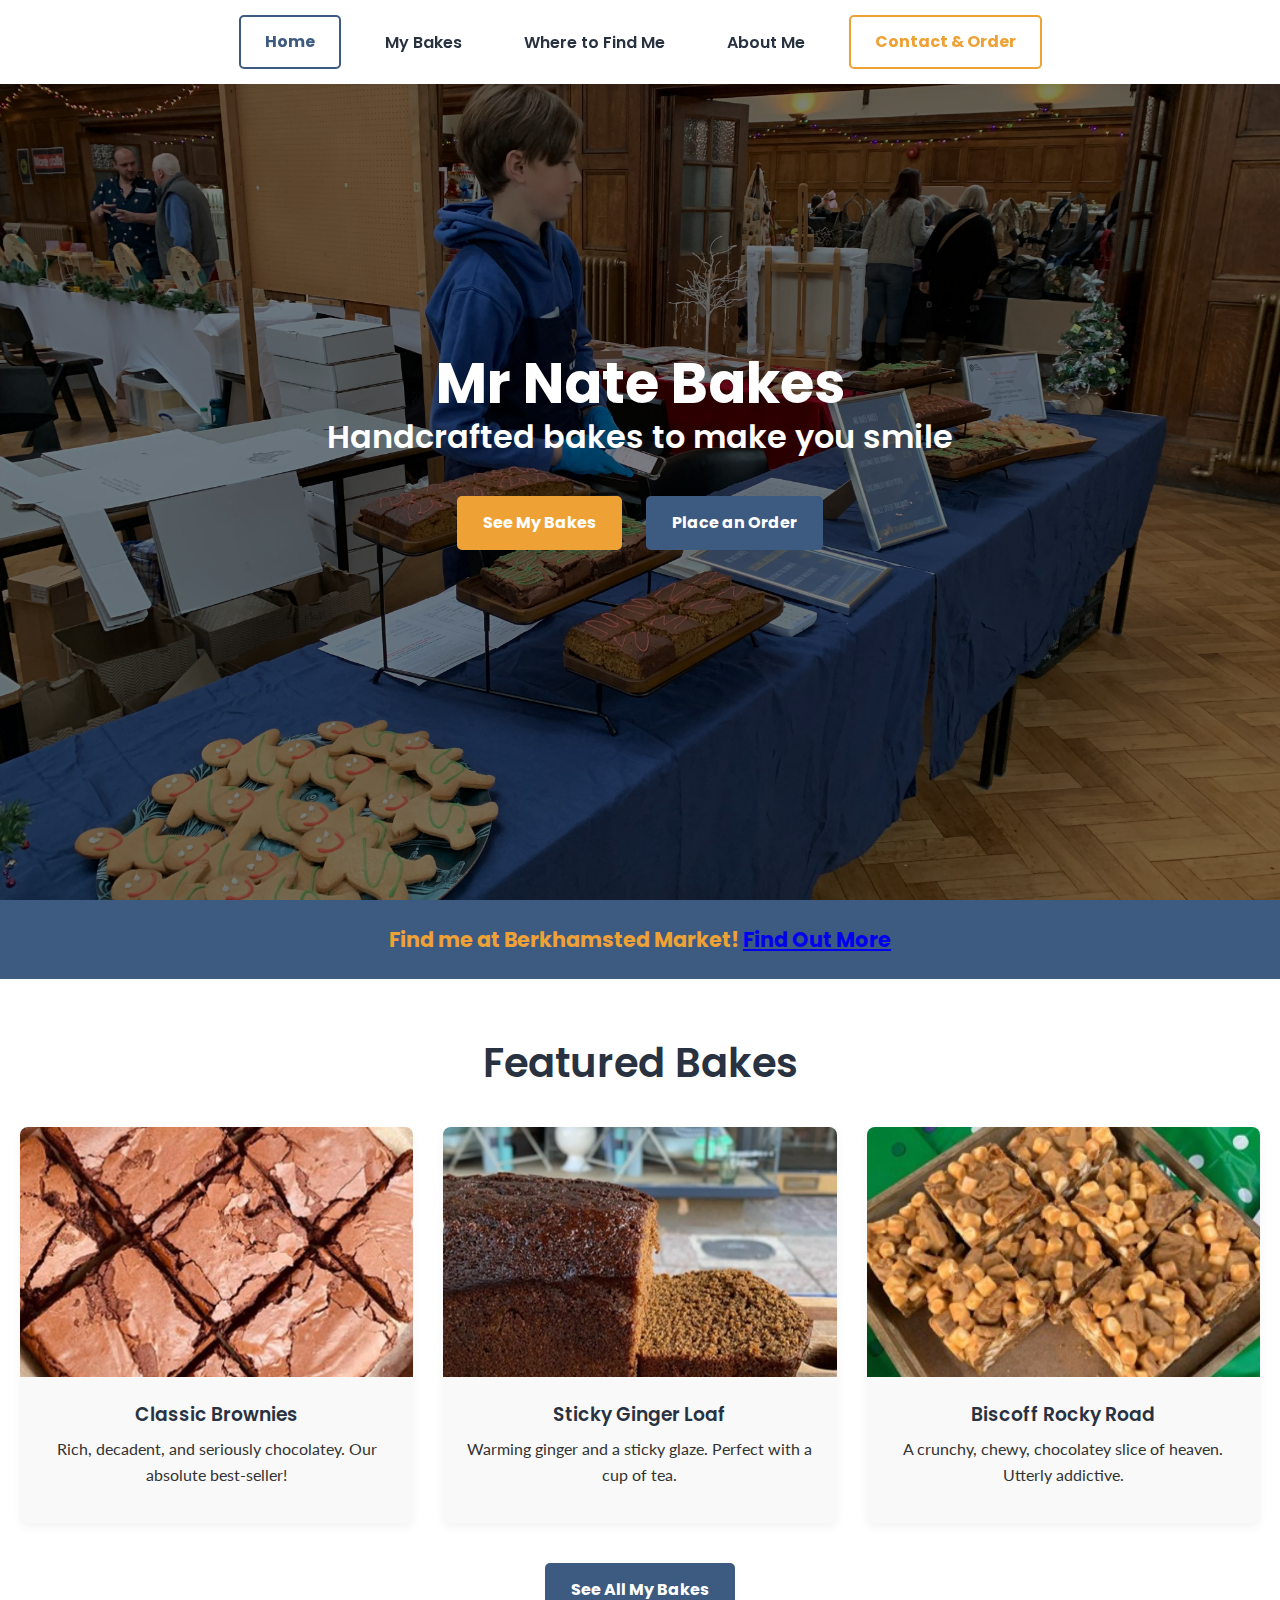
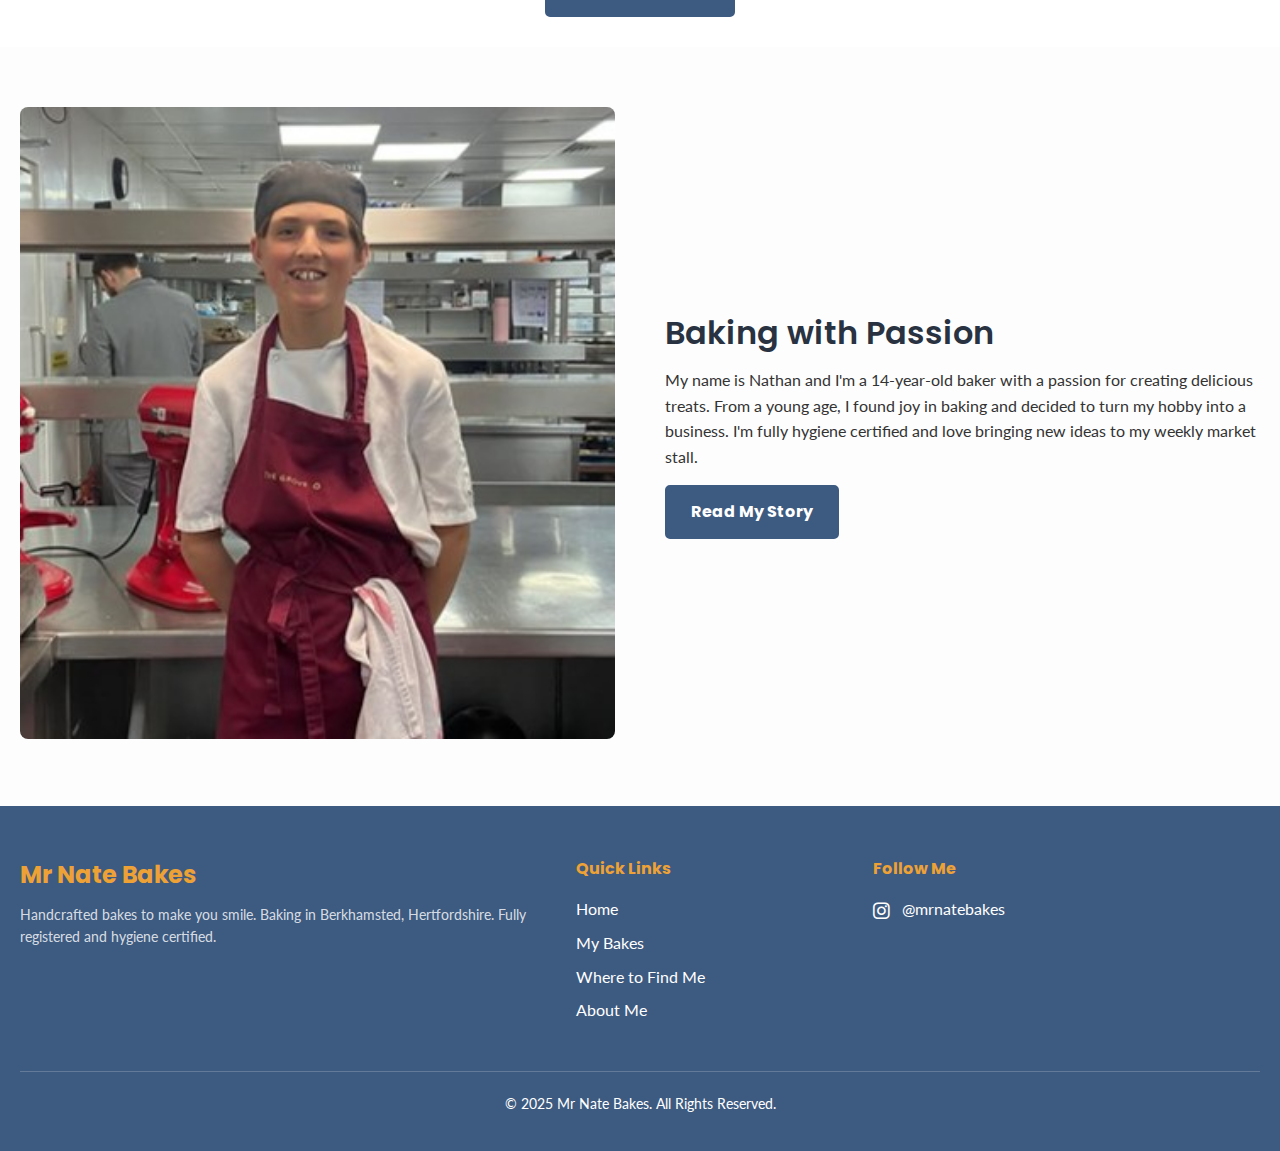
<file: index.html>
<!DOCTYPE html>
<html lang="en">
<head>
    <meta charset="UTF-8">
    <meta name="viewport" content="width=device-width, initial-scale=1.0">
    <title>Mr Nate Bakes | Handcrafted Bakes in Berkhamsted</title>
    <link rel="preconnect" href="https://fonts.googleapis.com">
    <link rel="preconnect" href="https://fonts.gstatic.com" crossorigin>
    <link href="https://fonts.googleapis.com/css2?family=Poppins:wght@600;700&family=Lato:wght@400;700&display=swap" rel="stylesheet">
    <link rel="stylesheet" href="https://cdnjs.cloudflare.com/ajax/libs/font-awesome/6.4.0/css/all.min.css">
    <link rel="stylesheet" href="css/styles.css">
</head>
<body>

    <header class="main-header">
        <div class="container">
            <button class="mobile-nav-toggle" aria-controls="primary-navigation" aria-expanded="false">
                <span class="sr-only">Menu</span>
            </button>
            <a href="index.html" class="btn btn-dark-outline">Home</a>
            <nav class="main-nav">
                <a href="bakes.html">My Bakes</a>
                <a href="find-me.html">Where to Find Me</a>
                <a href="about.html">About Me</a>
            </nav>
            <nav class="mobile-nav" id="primary-navigation" data-visible="false">
                <h4 class="mobile-nav-title">Mr Nate Bakes</h4>
                <a href="index.html">Home</a>
                <a href="bakes.html">My Bakes</a>
                <a href="find-me.html">Where to Find Me</a>
                <a href="about.html">About Me</a>
                <a href="contact.html">Contact & Order</a>
            </nav>
            <a href="contact.html" class="btn btn-primary-outline">Contact & Order</a>
        </div>
    </header>

    <main>
        <section id="hero">
            <div class="hero-content">
                <h1>Mr Nate Bakes</h1>
                <h2>Handcrafted bakes to make you smile</h2>
                <a href="bakes.html" class="btn btn-primary">See My Bakes</a>
                <a href="contact.html" class="btn btn-dark">Place an Order</a>
            </div>
        </section>

        <section id="market-banner">
            <div class="container">
                <h3>
                    <span>Find me at Berkhamsted Market!</span>
                    <a href="find-me.html" class="banner-link">Find Out More</a>
                </h3>
            </div>
        </section>

        <section id="featured-bakes">
            <div class="container">
                <h2 class="section-title">Featured Bakes</h2>
                <div class="bakes-grid">
                    <div class="bake-card">
                        <img src="images/nateimage3.jpg" alt="Classic chocolate brownies">
                        <div class="bake-card-content">
                            <h3>Classic Brownies</h3>
                            <p>Rich, decadent, and seriously chocolatey. Our absolute best-seller!</p>
                        </div>
                    </div>
                    <div class="bake-card">
                        <img src="images/nateimage2.jpg" alt="Sticky ginger loaf cake">
                        <div class="bake-card-content">
                            <h3>Sticky Ginger Loaf</h3>
                            <p>Warming ginger and a sticky glaze. Perfect with a cup of tea.</p>
                        </div>
                    </div>
                    <div class="bake-card">
                        <img src="images/nateimage4.jpg" alt="Biscoff Rocky Road">
                        <div class="bake-card-content">
                            <h3>Biscoff Rocky Road</h3>
                            <p>A crunchy, chewy, chocolatey slice of heaven. Utterly addictive.</p>
                        </div>
                    </div>
                </div>
                <div class="featured-bakes-cta">
                    <a href="bakes.html" class="btn btn-dark">See All My Bakes</a>
                </div>
            </div>
        </section>

        <section id="about">
            <div class="container">
                <div class="about-grid">
                    <div class="about-image">
                        <img src="images/nateimage5.jpg" alt="Nate smiling in a professional kitchen">
                    </div>
                    <div class="about-content">
                        <h3>Baking with Passion</h3>
                        <p>My name is Nathan and I'm a 14-year-old baker with a passion for creating delicious treats. From a young age, I found joy in baking and decided to turn my hobby into a business. I'm fully hygiene certified and love bringing new ideas to my weekly market stall.</p>
                        <a href="about.html" class="btn btn-dark">Read My Story</a>
                    </div>
                </div>
            </div>
        </section>
    </main>

    <footer class="main-footer">
        <div class="container">
            <div class="footer-grid">
                <div class="footer-about">
                    <a href="index.html" class="footer-logo-text">Mr Nate Bakes</a>
                    <p>Handcrafted bakes to make you smile. Baking in Berkhamsted, Hertfordshire. Fully registered and hygiene certified.</p>
                </div>
                <div>
                    <h4>Quick Links</h4>
                    <ul>
                        <li><a href="index.html">Home</a></li>
                        <li><a href="bakes.html">My Bakes</a></li>
                        <li><a href="find-me.html">Where to Find Me</a></li>
                        <li><a href="about.html">About Me</a></li>
                    </ul>
                </div>
                <div>
                    <h4>Follow Me</h4>
                    <ul>
                        <li><a href="https://www.instagram.com/mrnatebakes/" target="_blank"><i class="fab fa-instagram"></i> @mrnatebakes</a></li>
                    </ul>
                </div>
            </div>
            <div class="footer-bottom">
                <p>© 2025 Mr Nate Bakes. All Rights Reserved.</p>
            </div>
        </div>
    </footer>

    <script src="js/scripts.js"></script>
    <script src="js/mobile-nav.js"></script>
</body>
</html>
</file>
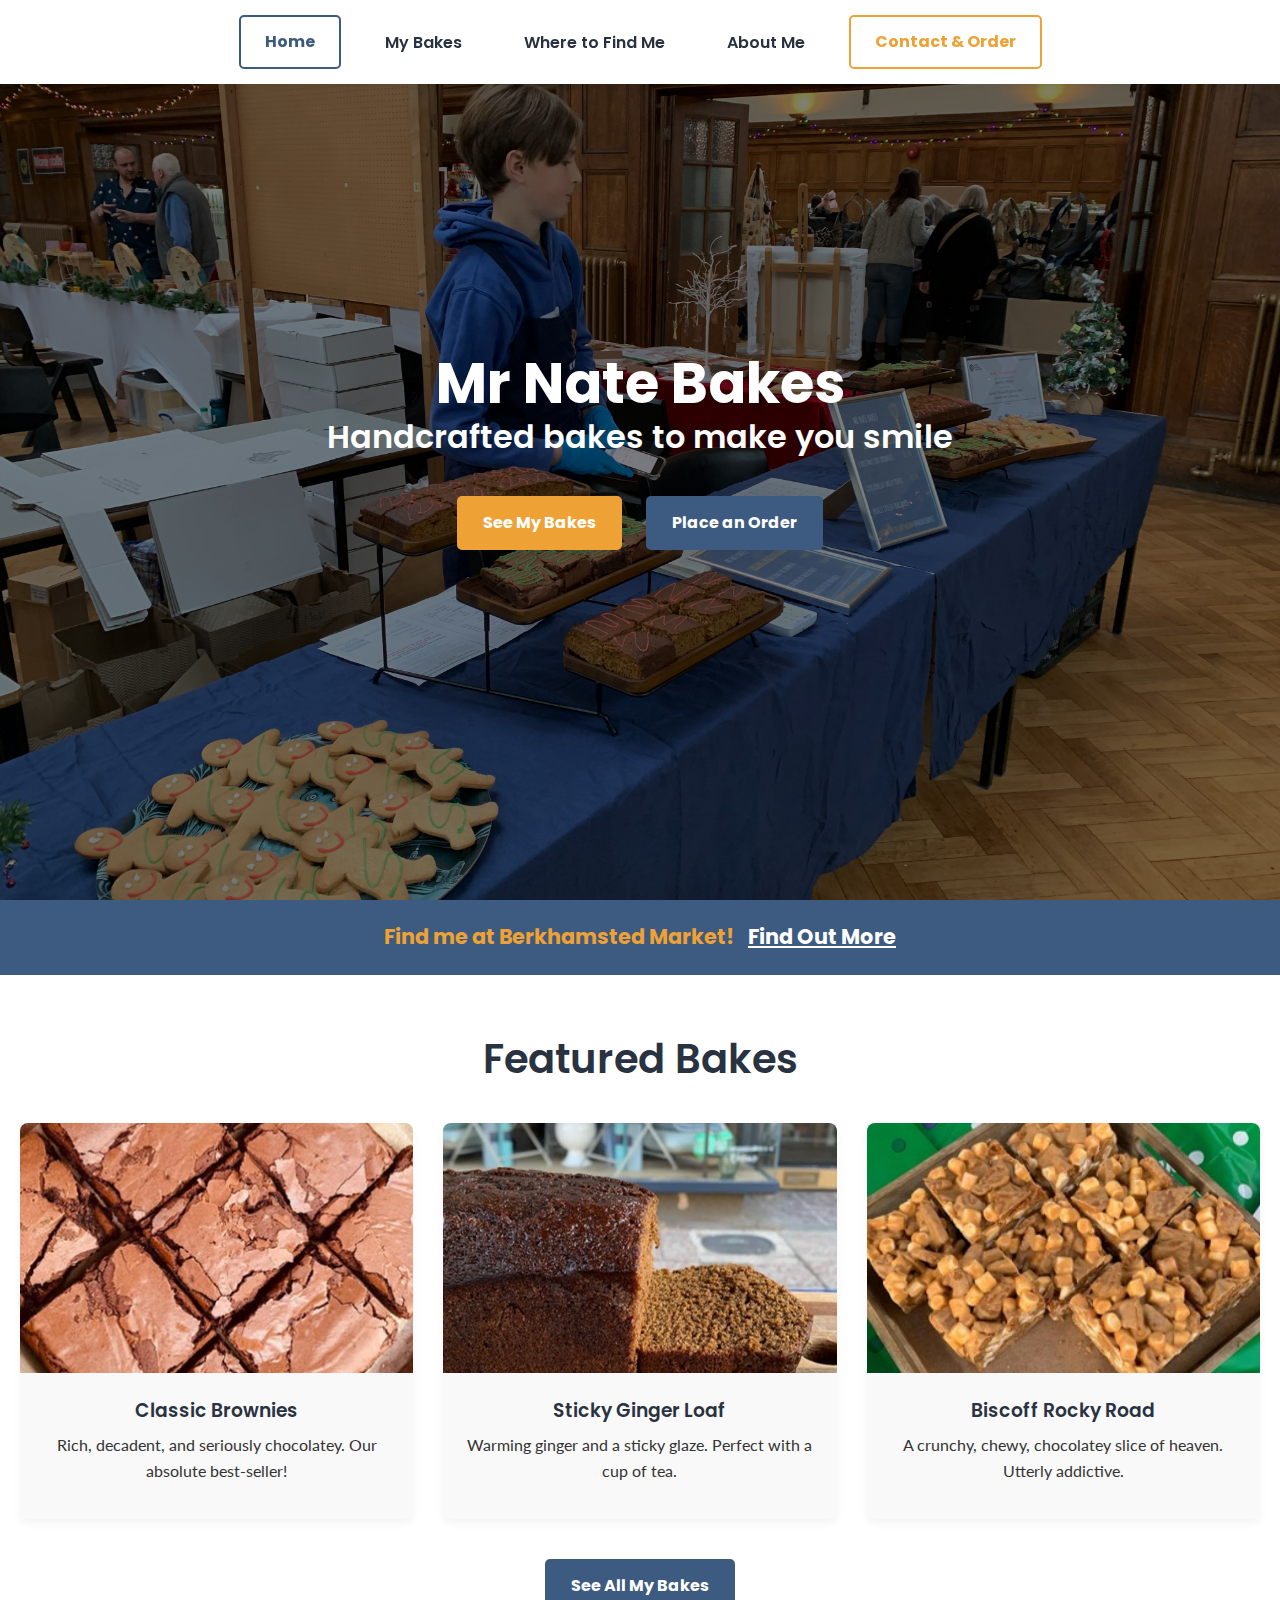
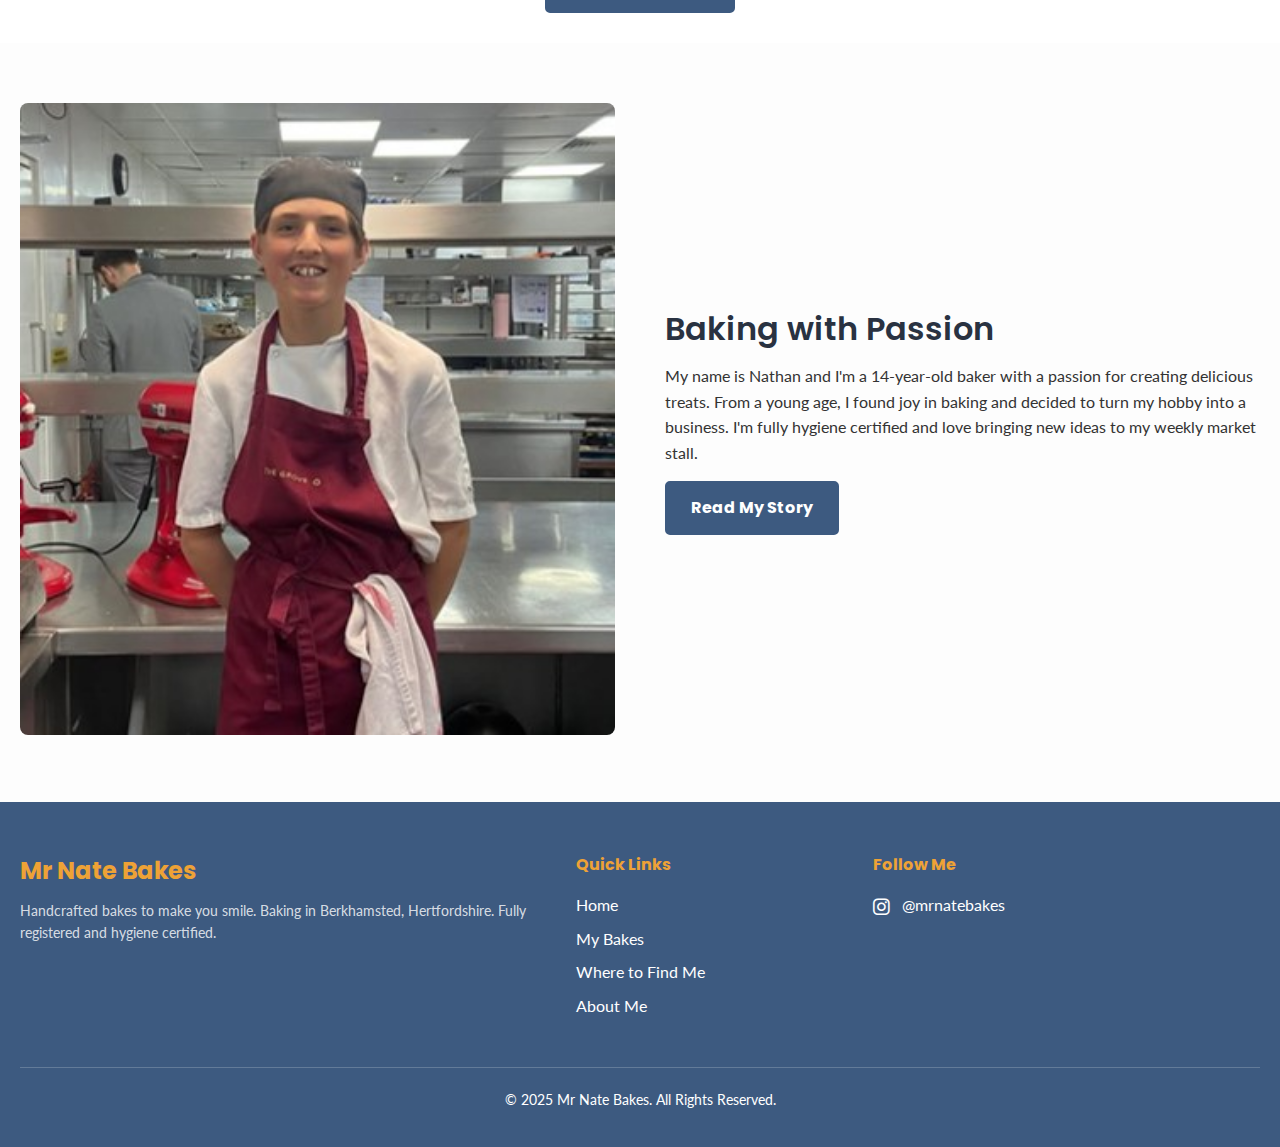
<file: mr-nate-bakes-website/index.html>
<!DOCTYPE html>
<html lang="en">
<head>
    <meta charset="UTF-8">
    <meta name="viewport" content="width=device-width, initial-scale=1.0">
    <title>Mr Nate Bakes | Handcrafted Bakes in Berkhamsted</title>
    <link rel="preconnect" href="https://fonts.googleapis.com">
    <link rel="preconnect" href="https://fonts.gstatic.com" crossorigin>
    <link href="https://fonts.googleapis.com/css2?family=Poppins:wght@600;700&family=Lato:wght@400;700&display=swap" rel="stylesheet">
    <link rel="stylesheet" href="https://cdnjs.cloudflare.com/ajax/libs/font-awesome/6.4.0/css/all.min.css">
    <link rel="stylesheet" href="css/styles.css">
</head>
<body>

    <header class="main-header">
        <div class="container">
            <a href="index.html" class="btn btn-dark-outline">Home</a>
            <nav class="main-nav">
                <a href="bakes.html">My Bakes</a>
                <a href="find-me.html">Where to Find Me</a>
                <a href="about.html">About Me</a>
            </nav>
            <a href="contact.html" class="btn btn-primary-outline">Contact & Order</a>
        </div>
    </header>

    <main>
        <section id="hero">
            <div class="hero-content">
                <h1>Mr Nate Bakes</h1>
                <h2>Handcrafted bakes to make you smile</h2>
                <a href="bakes.html" class="btn btn-primary">See My Bakes</a>
                <a href="contact.html" class="btn btn-dark">Place an Order</a>
            </div>
        </section>

        <section id="market-banner">
            <div class="container">
                <h3>Find me at Berkhamsted Market! <a href="find-me.html" style="color: white; text-decoration: underline; margin-left: 10px;">Find Out More</a></h3>
            </div>
        </section>

        <section id="featured-bakes">
            <div class="container">
                <h2 class="section-title">Featured Bakes</h2>
                <div class="bakes-grid">
                    <div class="bake-card">
                        <img src="images/nateimage3.jpg" alt="Classic chocolate brownies">
                        <div class="bake-card-content">
                            <h3>Classic Brownies</h3>
                            <p>Rich, decadent, and seriously chocolatey. Our absolute best-seller!</p>
                        </div>
                    </div>
                    <div class="bake-card">
                        <img src="images/nateimage2.jpg" alt="Sticky ginger loaf cake">
                        <div class="bake-card-content">
                            <h3>Sticky Ginger Loaf</h3>
                            <p>Warming ginger and a sticky glaze. Perfect with a cup of tea.</p>
                        </div>
                    </div>
                    <div class="bake-card">
                        <img src="images/nateimage4.jpg" alt="Biscoff Rocky Road">
                        <div class="bake-card-content">
                            <h3>Biscoff Rocky Road</h3>
                            <p>A crunchy, chewy, chocolatey slice of heaven. Utterly addictive.</p>
                        </div>
                    </div>
                </div>
                <div class="featured-bakes-cta">
                    <a href="bakes.html" class="btn btn-dark">See All My Bakes</a>
                </div>
            </div>
        </section>

        <section id="about">
            <div class="container">
                <div class="about-grid">
                    <div class="about-image">
                        <img src="images/nateimage5.jpg" alt="Nate smiling in a professional kitchen">
                    </div>
                    <div class="about-content">
                        <h3>Baking with Passion</h3>
                        <p>My name is Nathan and I'm a 14-year-old baker with a passion for creating delicious treats. From a young age, I found joy in baking and decided to turn my hobby into a business. I'm fully hygiene certified and love bringing new ideas to my weekly market stall.</p>
                        <a href="about.html" class="btn btn-dark">Read My Story</a>
                    </div>
                </div>
            </div>
        </section>
    </main>

    <footer class="main-footer">
        <div class="container">
            <div class="footer-grid">
                <div class="footer-about">
                    <a href="index.html" class="footer-logo-text">Mr Nate Bakes</a>
                    <p>Handcrafted bakes to make you smile. Baking in Berkhamsted, Hertfordshire. Fully registered and hygiene certified.</p>
                </div>
                <div>
                    <h4>Quick Links</h4>
                    <ul>
                        <li><a href="index.html">Home</a></li>
                        <li><a href="bakes.html">My Bakes</a></li>
                        <li><a href="find-me.html">Where to Find Me</a></li>
                        <li><a href="about.html">About Me</a></li>
                    </ul>
                </div>
                <div>
                    <h4>Follow Me</h4>
                    <ul>
                        <li><a href="https://www.instagram.com/mrnatebakes/" target="_blank"><i class="fab fa-instagram"></i> @mrnatebakes</a></li>
                    </ul>
                </div>
            </div>
            <div class="footer-bottom">
                <p>&copy; 2025 Mr Nate Bakes. All Rights Reserved.</p>
            </div>
        </div>
    </footer>

    <script src="js/scripts.js"></script>
</body>
</html>
</file>
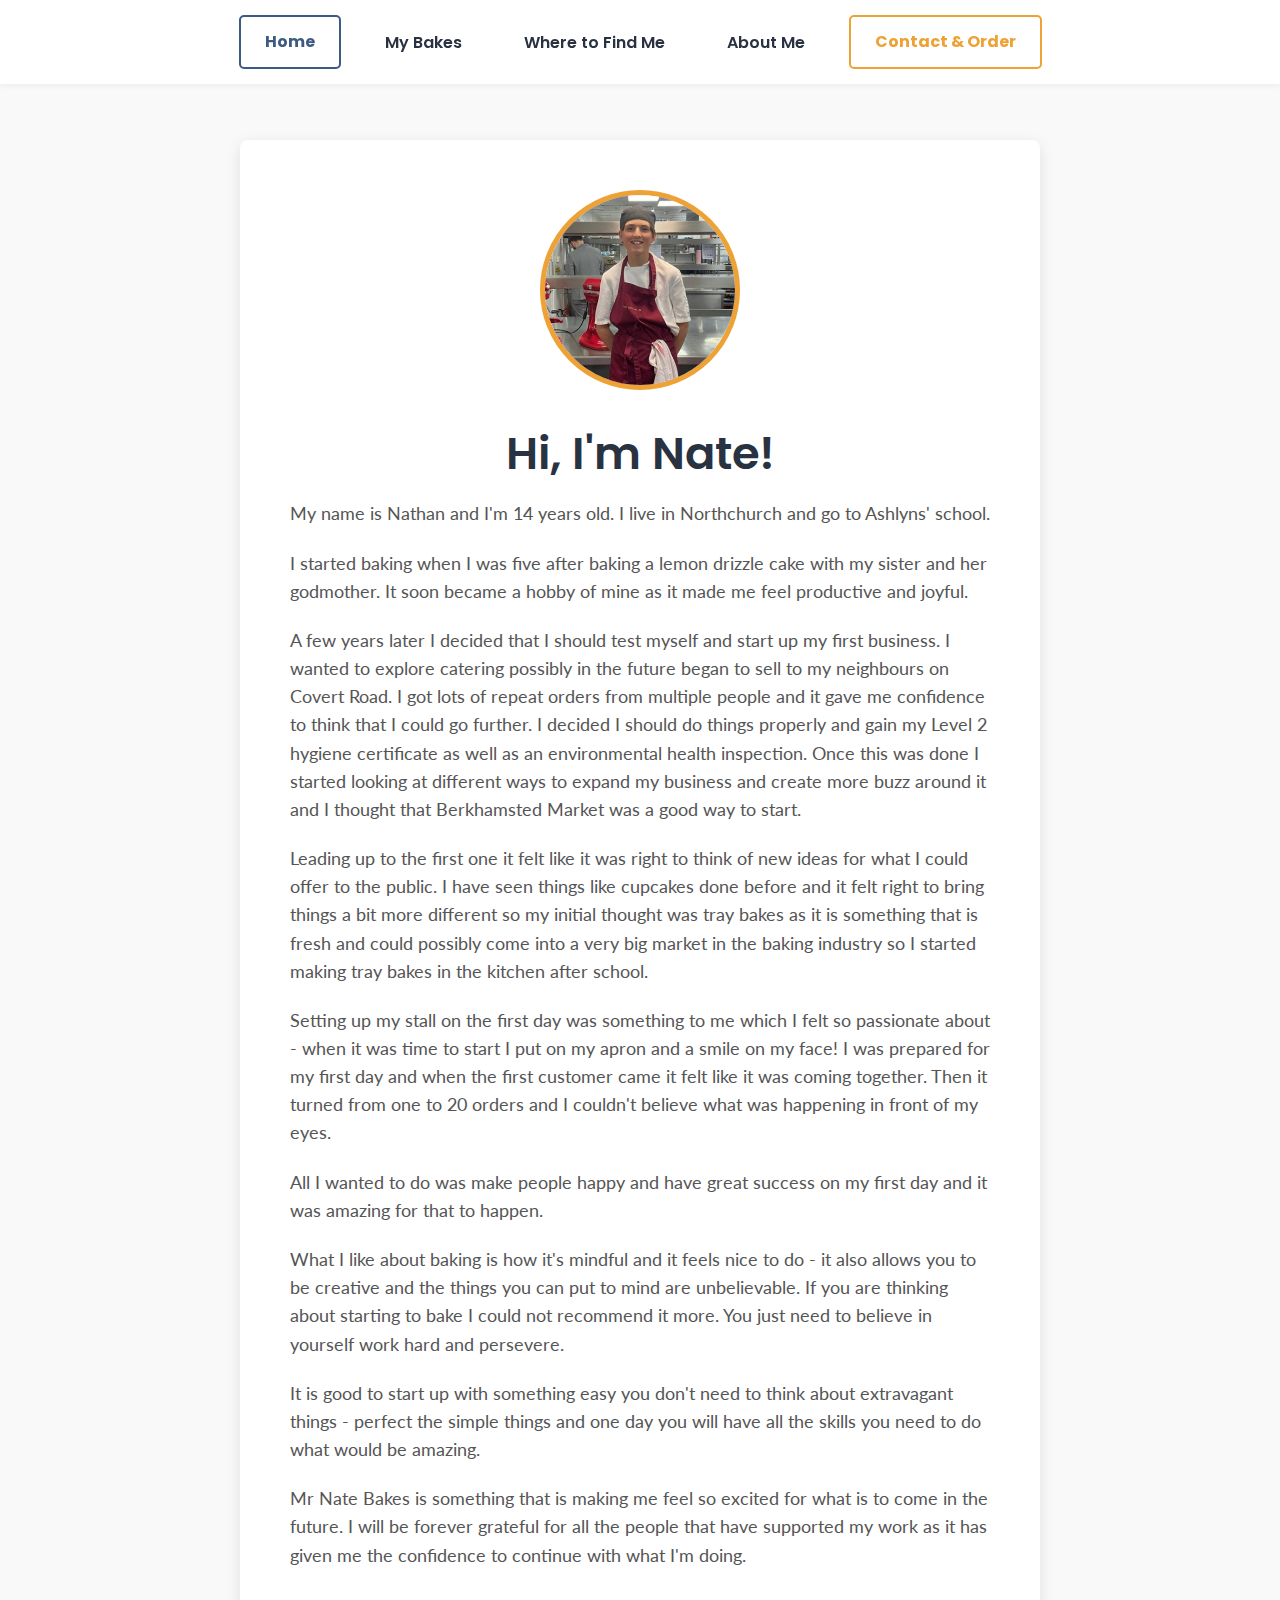
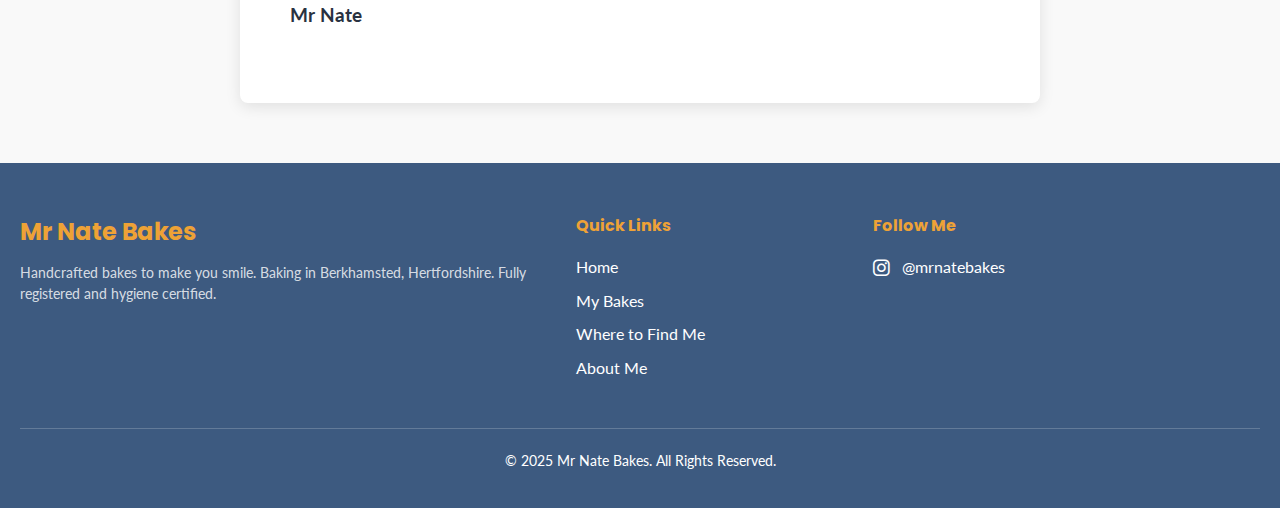
<file: about.html>
<!DOCTYPE html>
<html lang="en">
<head>
    <meta charset="UTF-8">
    <meta name="viewport" content="width=device-width, initial-scale=1.0">
    <title>About Me | Mr Nate Bakes</title>
    <link rel="preconnect" href="https://fonts.googleapis.com">
    <link rel="preconnect" href="https://fonts.gstatic.com" crossorigin>
    <link href="https://fonts.googleapis.com/css2?family=Poppins:wght@600;700&family=Lato:wght@400;700&display=swap" rel="stylesheet">
    <link rel="stylesheet" href="https://cdnjs.cloudflare.com/ajax/libs/font-awesome/6.4.0/css/all.min.css">
    <link rel="stylesheet" href="css/styles.css">
</head>
<body>

    <header class="main-header">
        <div class="container">
            <button class="mobile-nav-toggle" aria-controls="primary-navigation" aria-expanded="false">
                <span class="sr-only">Menu</span>
            </button>
            <a href="index.html" class="btn btn-dark-outline">Home</a>
            <nav class="main-nav">
                <a href="bakes.html">My Bakes</a>
                <a href="find-me.html">Where to Find Me</a>
                <a href="about.html">About Me</a>
            </nav>
            <nav class="mobile-nav" id="primary-navigation" data-visible="false">
                <h4 class="mobile-nav-title">Mr Nate Bakes</h4>
                <a href="index.html">Home</a>
                <a href="bakes.html">My Bakes</a>
                <a href="find-me.html">Where to Find Me</a>
                <a href="about.html">About Me</a>
                <a href="contact.html">Contact & Order</a>
            </nav>
            <a href="contact.html" class="btn btn-primary-outline">Contact & Order</a>
        </div>
    </header>

    <main>
        <section id="about-page">
            <div class="container">
                <div class="about-page-content">
                    <img src="images/nateimage5.jpg" alt="Nate smiling in a professional kitchen environment.">
                    <h2>Hi, I'm Nate!</h2>
                    
                    <p>My name is Nathan and I'm 14 years old. I live in Northchurch and go to Ashlyns' school.</p>
                    <p>I started baking when I was five after baking a lemon drizzle cake with my sister and her godmother. It soon became a hobby of mine as it made me feel productive and joyful.</p>
                    <p>A few years later I decided that I should test myself and start up my first business. I wanted to explore catering possibly in the future began to sell to my neighbours on Covert Road. I got lots of repeat orders from multiple people and it gave me confidence to think that I could go further. I decided I should do things properly and gain my Level 2 hygiene certificate as well as an environmental health inspection. Once this was done I started looking at different ways to expand my business and create more buzz around it and I thought that Berkhamsted Market was a good way to start.</p>
                    <p>Leading up to the first one it felt like it was right to think of new ideas for what I could offer to the public. I have seen things like cupcakes done before and it felt right to bring things a bit more different so my initial thought was tray bakes as it is something that is fresh and could possibly come into a very big market in the baking industry so I started making tray bakes in the kitchen after school.</p>
                    <p>Setting up my stall on the first day was something to me which I felt so passionate about - when it was time to start I put on my apron and a smile on my face! I was prepared for my first day and when the first customer came it felt like it was coming together. Then it turned from one to 20 orders and I couldn't believe what was happening in front of my eyes.</p>
                    <p>All I wanted to do was make people happy and have great success on my first day and it was amazing for that to happen.</p>
                    <p>What I like about baking is how it's mindful and it feels nice to do - it also allows you to be creative and the things you can put to mind are unbelievable. If you are thinking about starting to bake I could not recommend it more. You just need to believe in yourself work hard and persevere.</p>
                    <p>It is good to start up with something easy you don't need to think about extravagant things - perfect the simple things and one day you will have all the skills you need to do what would be amazing.</p>
                    <p>Mr Nate Bakes is something that is making me feel so excited for what is to come in the future. I will be forever grateful for all the people that have supported my work as it has given me the confidence to continue with what I'm doing.</p>
                    
                    <p class="signature">Mr Nate</p>
                </div>
            </div>
        </section>
    </main>

    <footer class="main-footer">
        <div class="container">
            <div class="footer-grid">
                <div class="footer-about">
                    <a href="index.html" class="footer-logo-text">Mr Nate Bakes</a>
                    <p>Handcrafted bakes to make you smile. Baking in Berkhamsted, Hertfordshire. Fully registered and hygiene certified.</p>
                </div>
                <div>
                    <h4>Quick Links</h4>
                    <ul>
                        <li><a href="index.html">Home</a></li>
                        <li><a href="bakes.html">My Bakes</a></li>
                        <li><a href="find-me.html">Where to Find Me</a></li>
                        <li><a href="about.html">About Me</a></li>
                    </ul>
                </div>
                <div>
                    <h4>Follow Me</h4>
                    <ul>
                        <li><a href="https://www.instagram.com/mrnatebakes/" target="_blank"><i class="fab fa-instagram"></i> @mrnatebakes</a></li>
                    </ul>
                </div>
            </div>
            <div class="footer-bottom">
                <p>© 2025 Mr Nate Bakes. All Rights Reserved.</p>
            </div>
        </div>
    </footer>

    <script src="js/scripts.js"></script>
    <script src="js/mobile-nav.js"></script>
</body>
</html>
</file>
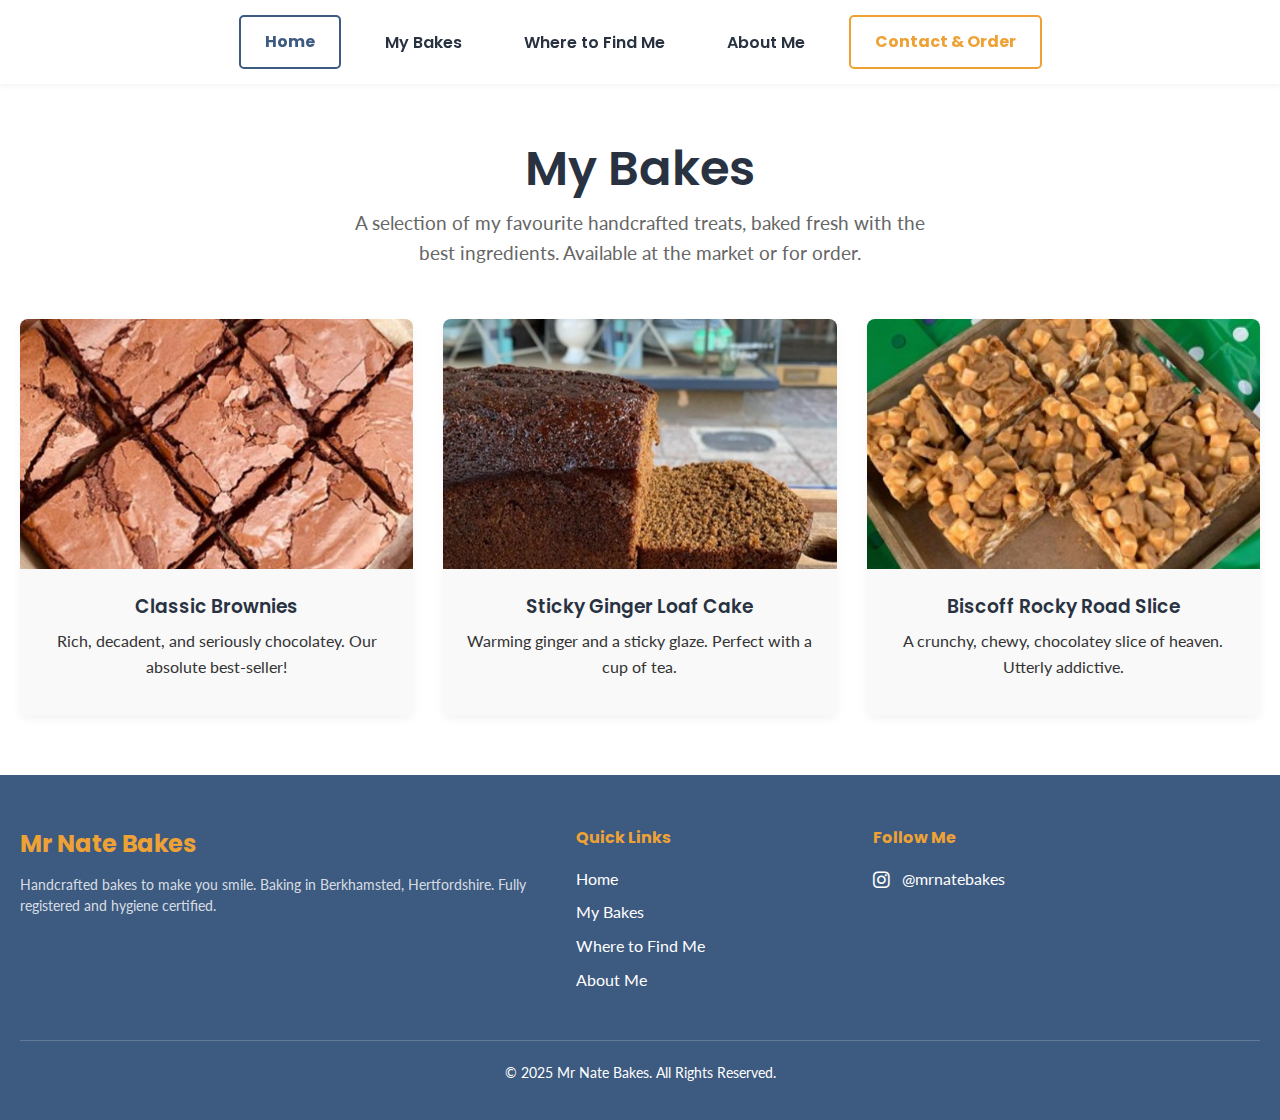
<file: bakes.html>
<!DOCTYPE html>
<html lang="en">
<head>
    <meta charset="UTF-8">
    <meta name="viewport" content="width=device-width, initial-scale=1.0">
    <title>My Bakes | Mr Nate Bakes</title>
    <link rel="preconnect" href="https://fonts.googleapis.com">
    <link rel="preconnect" href="https://fonts.gstatic.com" crossorigin>
    <link href="https://fonts.googleapis.com/css2?family=Poppins:wght@600;700&family=Lato:wght@400;700&display=swap" rel="stylesheet">
    <link rel="stylesheet" href="https://cdnjs.cloudflare.com/ajax/libs/font-awesome/6.4.0/css/all.min.css">
    <link rel="stylesheet" href="css/styles.css">
</head>
<body>

    <header class="main-header">
        <div class="container">
            <button class="mobile-nav-toggle" aria-controls="primary-navigation" aria-expanded="false">
                <span class="sr-only">Menu</span>
            </button>
            <a href="index.html" class="btn btn-dark-outline">Home</a>
            <nav class="main-nav">
                <a href="bakes.html">My Bakes</a>
                <a href="find-me.html">Where to Find Me</a>
                <a href="about.html">About Me</a>
            </nav>
            <nav class="mobile-nav" id="primary-navigation" data-visible="false">
                <h4 class="mobile-nav-title">Mr Nate Bakes</h4>
                <a href="index.html">Home</a>
                <a href="bakes.html">My Bakes</a>
                <a href="find-me.html">Where to Find Me</a>
                <a href="about.html">About Me</a>
                <a href="contact.html">Contact & Order</a>
            </nav>
            <a href="contact.html" class="btn btn-primary-outline">Contact & Order</a>
        </div>
    </header>

    <main>
        <section class="page-intro">
            <div class="container">
                <h2>My Bakes</h2>
                <p>A selection of my favourite handcrafted treats, baked fresh with the best ingredients. Available at the market or for order.</p>
            </div>
        </section>

        <section class="bakes-grid-section">
            <div class="container">
                <div class="bakes-grid">
                    <div class="bake-card">
                        <img src="images/nateimage3.jpg" alt="A close-up shot of a gooey chocolate brownie with a cracked, flaky top.">
                        <div class="bake-card-content">
                            <h3>Classic Brownies</h3>
                            <p>Rich, decadent, and seriously chocolatey. Our absolute best-seller!</p>
                        </div>
                    </div>
                    <div class="bake-card">
                        <img src="images/nateimage2.jpg" alt="A sticky ginger loaf cake with one slice cut, sitting on a wooden board.">
                        <div class="bake-card-content">
                            <h3>Sticky Ginger Loaf Cake</h3>
                            <p>Warming ginger and a sticky glaze. Perfect with a cup of tea.</p>
                        </div>
                    </div>
                    <div class="bake-card">
                        <img src="images/nateimage4.jpg" alt="Biscoff Rocky Road Slice">
                        <div class="bake-card-content">
                            <h3>Biscoff Rocky Road Slice</h3>
                            <p>A crunchy, chewy, chocolatey slice of heaven. Utterly addictive.</p>
                        </div>
                    </div>
                </div>
            </div>
        </section>
    </main>

    <footer class="main-footer">
        <div class="container">
            <div class="footer-grid">
                <div class="footer-about">
                    <a href="index.html" class="footer-logo-text">Mr Nate Bakes</a>
                    <p>Handcrafted bakes to make you smile. Baking in Berkhamsted, Hertfordshire. Fully registered and hygiene certified.</p>
                </div>
                <div>
                    <h4>Quick Links</h4>
                    <ul>
                        <li><a href="index.html">Home</a></li>
                        <li><a href="bakes.html">My Bakes</a></li>
                        <li><a href="find-me.html">Where to Find Me</a></li>
                        <li><a href="about.html">About Me</a></li>
                    </ul>
                </div>
                <div>
                    <h4>Follow Me</h4>
                    <ul>
                        <li><a href="https://www.instagram.com/mrnatebakes/" target="_blank"><i class="fab fa-instagram"></i> @mrnatebakes</a></li>
                    </ul>
                </div>
            </div>
            <div class="footer-bottom">
                <p>© 2025 Mr Nate Bakes. All Rights Reserved.</p>
            </div>
        </div>
    </footer>

    <script src="js/scripts.js"></script>
    <script src="js/mobile-nav.js"></script>
</body>
</html>
</file>
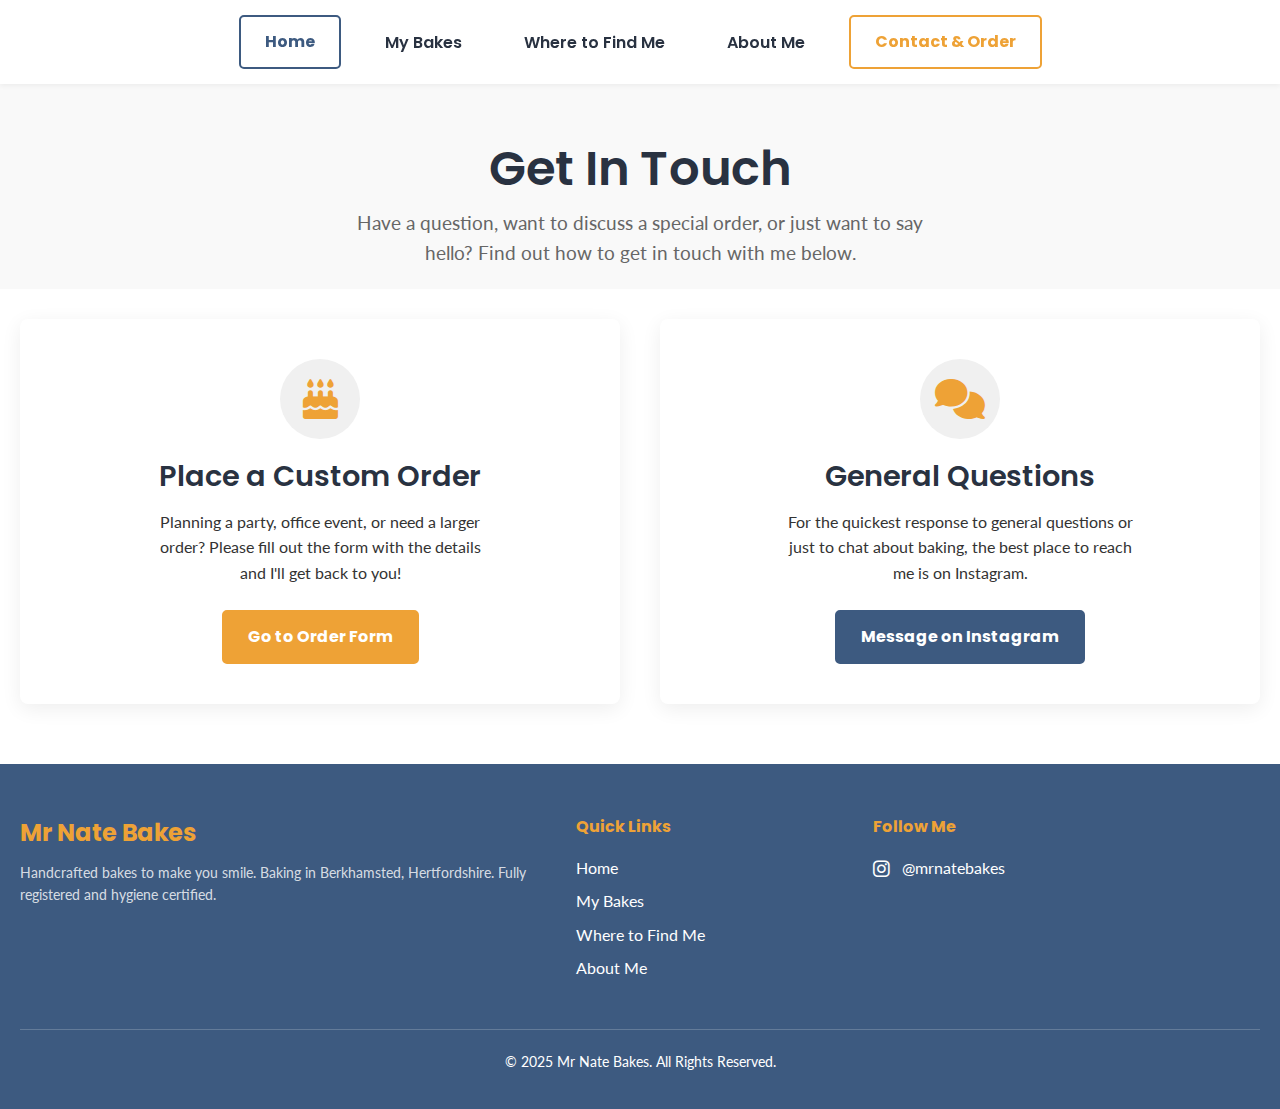
<file: contact.html>
<!DOCTYPE html>
<html lang="en">
<head>
    <meta charset="UTF-8">
    <meta name="viewport" content="width=device-width, initial-scale=1.0">
    <title>Contact & Orders | Mr Nate Bakes</title>
    <link rel="preconnect" href="https://fonts.googleapis.com">
    <link rel="preconnect" href="https://fonts.gstatic.com" crossorigin>
    <link href="https://fonts.googleapis.com/css2?family=Poppins:wght@600;700&family=Lato:wght@400;700&display=swap" rel="stylesheet">
    <link rel="stylesheet" href="https://cdnjs.cloudflare.com/ajax/libs/font-awesome/6.4.0/css/all.min.css">
    <link rel="stylesheet" href="css/styles.css">
</head>
<body>

    <header class="main-header">
        <div class="container">
            <button class="mobile-nav-toggle" aria-controls="primary-navigation" aria-expanded="false">
                <span class="sr-only">Menu</span>
            </button>
            <a href="index.html" class="btn btn-dark-outline">Home</a>
            <nav class="main-nav">
                <a href="bakes.html">My Bakes</a>
                <a href="find-me.html">Where to Find Me</a>
                <a href="about.html">About Me</a>
            </nav>
            <nav class="mobile-nav" id="primary-navigation" data-visible="false">
                <h4 class="mobile-nav-title">Mr Nate Bakes</h4>
                <a href="index.html">Home</a>
                <a href="bakes.html">My Bakes</a>
                <a href="find-me.html">Where to Find Me</a>
                <a href="about.html">About Me</a>
                <a href="contact.html">Contact & Order</a>
            </nav>
            <a href="contact.html" class="btn btn-primary-outline">Contact & Order</a>
        </div>
    </header>

    <main id="contact-page-new">
        <section class="page-intro">
            <div class="container">
                 <h2>Get In Touch</h2>
                 <p>Have a question, want to discuss a special order, or just want to say hello? Find out how to get in touch with me below.</p>
            </div>
        </section>

        <section class="contact-options-section" style="padding-bottom: 60px;">
            <div class="container">
                <div class="contact-options-grid">
                    <div class="contact-option-card">
                        <div class="contact-option-icon">
                            <i class="fas fa-birthday-cake"></i>
                        </div>
                        <h3>Place a Custom Order</h3>
                        <p>Planning a party, office event, or need a larger order? Please fill out the form with the details and I'll get back to you!</p>
                        <a href="order.html" class="btn btn-primary">Go to Order Form</a>
                    </div>
                    <div class="contact-option-card">
                        <div class="contact-option-icon">
                            <i class="fas fa-comments"></i>
                        </div>
                        <h3>General Questions</h3>
                        <p>For the quickest response to general questions or just to chat about baking, the best place to reach me is on Instagram.</p>
                        <a href="https://www.instagram.com/mrnatebakes/" class="btn btn-dark" target="_blank">Message on Instagram</a>
                    </div>
                </div>
            </div>
        </section>
    </main>

    <footer class="main-footer">
        <div class="container">
            <div class="footer-grid">
                <div class="footer-about">
                    <a href="index.html" class="footer-logo-text">Mr Nate Bakes</a>
                    <p>Handcrafted bakes to make you smile. Baking in Berkhamsted, Hertfordshire. Fully registered and hygiene certified.</p>
                </div>
                <div>
                    <h4>Quick Links</h4>
                    <ul>
                        <li><a href="index.html">Home</a></li>
                        <li><a href="bakes.html">My Bakes</a></li>
                        <li><a href="find-me.html">Where to Find Me</a></li>
                        <li><a href="about.html">About Me</a></li>
                    </ul>
                </div>
                <div>
                    <h4>Follow Me</h4>
                    <ul>
                        <li><a href="https://www.instagram.com/mrnatebakes/" target="_blank"><i class="fab fa-instagram"></i> @mrnatebakes</a></li>
                    </ul>
                </div>
            </div>
            <div class="footer-bottom">
                <p>© 2025 Mr Nate Bakes. All Rights Reserved.</p>
            </div>
        </div>
    </footer>

    <script src="js/scripts.js"></script>
    <script src="js/mobile-nav.js"></script>
</body>
</html>
</file>
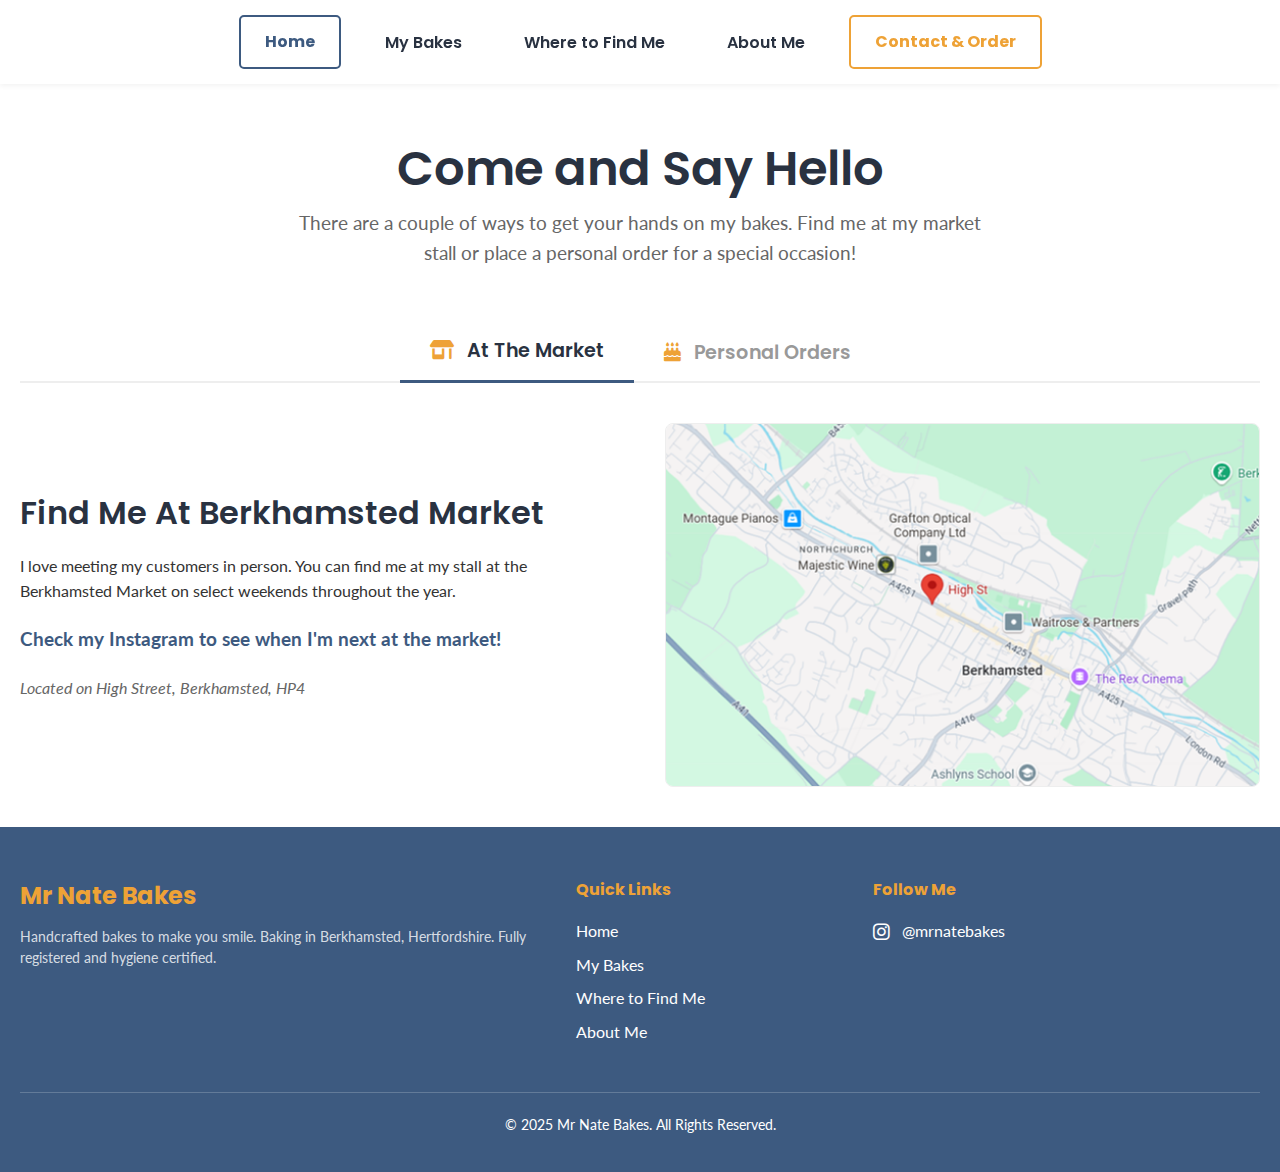
<file: find-me.html>
<!DOCTYPE html>
<html lang="en">
<head>
    <meta charset="UTF-8">
    <meta name="viewport" content="width=device-width, initial-scale=1.0">
    <title>Where to Find Me | Mr Nate Bakes</title>
    <link rel="preconnect" href="https://fonts.googleapis.com">
    <link rel="preconnect" href="https://fonts.gstatic.com" crossorigin>
    <link href="https://fonts.googleapis.com/css2?family=Poppins:wght@600;700&family=Lato:wght@400;700&display=swap" rel="stylesheet">
    <link rel="stylesheet" href="https://cdnjs.cloudflare.com/ajax/libs/font-awesome/6.4.0/css/all.min.css">
    <link rel="stylesheet" href="css/styles.css">
</head>
<body>

    <header class="main-header">
        <div class="container">
            <button class="mobile-nav-toggle" aria-controls="primary-navigation" aria-expanded="false">
                <span class="sr-only">Menu</span>
            </button>
            <a href="index.html" class="btn btn-dark-outline">Home</a>
            <nav class="main-nav">
                <a href="bakes.html">My Bakes</a>
                <a href="find-me.html">Where to Find Me</a>
                <a href="about.html">About Me</a>
            </nav>
            <nav class="mobile-nav" id="primary-navigation" data-visible="false">
                <h4 class="mobile-nav-title">Mr Nate Bakes</h4>
                <a href="index.html">Home</a>
                <a href="bakes.html">My Bakes</a>
                <a href="find-me.html">Where to Find Me</a>
                <a href="about.html">About Me</a>
                <a href="contact.html">Contact & Order</a>
            </nav>
            <a href="contact.html" class="btn btn-primary-outline">Contact & Order</a>
        </div>
    </header>

    <main id="find-me-page">
        <section class="page-intro">
            <div class="container">
                 <h2>Come and Say Hello</h2>
                 <p>There are a couple of ways to get your hands on my bakes. Find me at my market stall or place a personal order for a special occasion!</p>
            </div>
        </section>

        <section class="find-me-combined-layout">
            <div class="container">
                <div class="tabs-nav">
                    <button class="tab-link active" data-tab="market">
                        <i class="fas fa-store-alt"></i> At The Market
                    </button>
                    <button class="tab-link" data-tab="orders">
                        <i class="fas fa-birthday-cake"></i> Personal Orders
                    </button>
                </div>
                <div class="tabs-content">
                    <div class="tab-pane active" id="market">
                        <div class="market-details-grid">
                            <div class="market-info">
                                <h3>Find Me At Berkhamsted Market</h3>
                                <p>I love meeting my customers in person. You can find me at my stall at the Berkhamsted Market on select weekends throughout the year.</p>
                                <p class="highlight">Check my Instagram to see when I'm next at the market!</p>
                                <p class="address">Located on High Street, Berkhamsted, HP4</p>
                            </div>
                            <div class="market-map">
                                <a href="https://www.google.com/maps/place/High+St,+Berkhamsted/@51.761394,-0.563868,17z/data=!3m1!4b1!4m6!3m5!1s0x487643b784a331df:0x91845112166f2c0!8m2!3d51.7613907!4d-0.5612877!16s%2Fg%2F1tdw6k5l?entry=ttu" target="_blank">
                                    <img src="images/berkhamsted-map.png" alt="Map of Berkhamsted High Street">
                                </a>
                            </div>
                        </div>
                    </div>
                    <div class="tab-pane" id="orders">
                        <div class="story-row">
                            <div class="story-image">
                                <img src="images/nateimage3.jpg" alt="A tray of classic chocolate brownies.">
                            </div>
                            <div class="story-content">
                                <h3>Place a Personal Order</h3>
                                <p>Have a birthday, office party, or special event coming up? I'm happy to take on private commissions and orders. Get in touch to discuss your requirements for tray bakes, brownies, and more.</p>
                                <a href="contact.html" class="btn btn-dark">Contact Me to Enquire</a>
                            </div>
                        </div>
                    </div>
                </div>
            </div>
        </section>
    </main>

    <footer class="main-footer">
        <div class="container">
            <div class="footer-grid">
                <div class="footer-about">
                    <a href="index.html" class="footer-logo-text">Mr Nate Bakes</a>
                    <p>Handcrafted bakes to make you smile. Baking in Berkhamsted, Hertfordshire. Fully registered and hygiene certified.</p>
                </div>
                <div>
                    <h4>Quick Links</h4>
                    <ul>
                        <li><a href="index.html">Home</a></li>
                        <li><a href="bakes.html">My Bakes</a></li>
                        <li><a href="find-me.html">Where to Find Me</a></li>
                        <li><a href="about.html">About Me</a></li>
                    </ul>
                </div>
                <div>
                    <h4>Follow Me</h4>
                    <ul>
                        <li><a href="https://www.instagram.com/mrnatebakes/" target="_blank"><i class="fab fa-instagram"></i> @mrnatebakes</a></li>
                    </ul>
                </div>
            </div>
            <div class="footer-bottom">
                <p>© 2025 Mr Nate Bakes. All Rights Reserved.</p>
            </div>
        </div>
    </footer>

    <script src="js/scripts.js"></script>
    <script src="js/mobile-nav.js"></script>
</body>
</html>
</file>
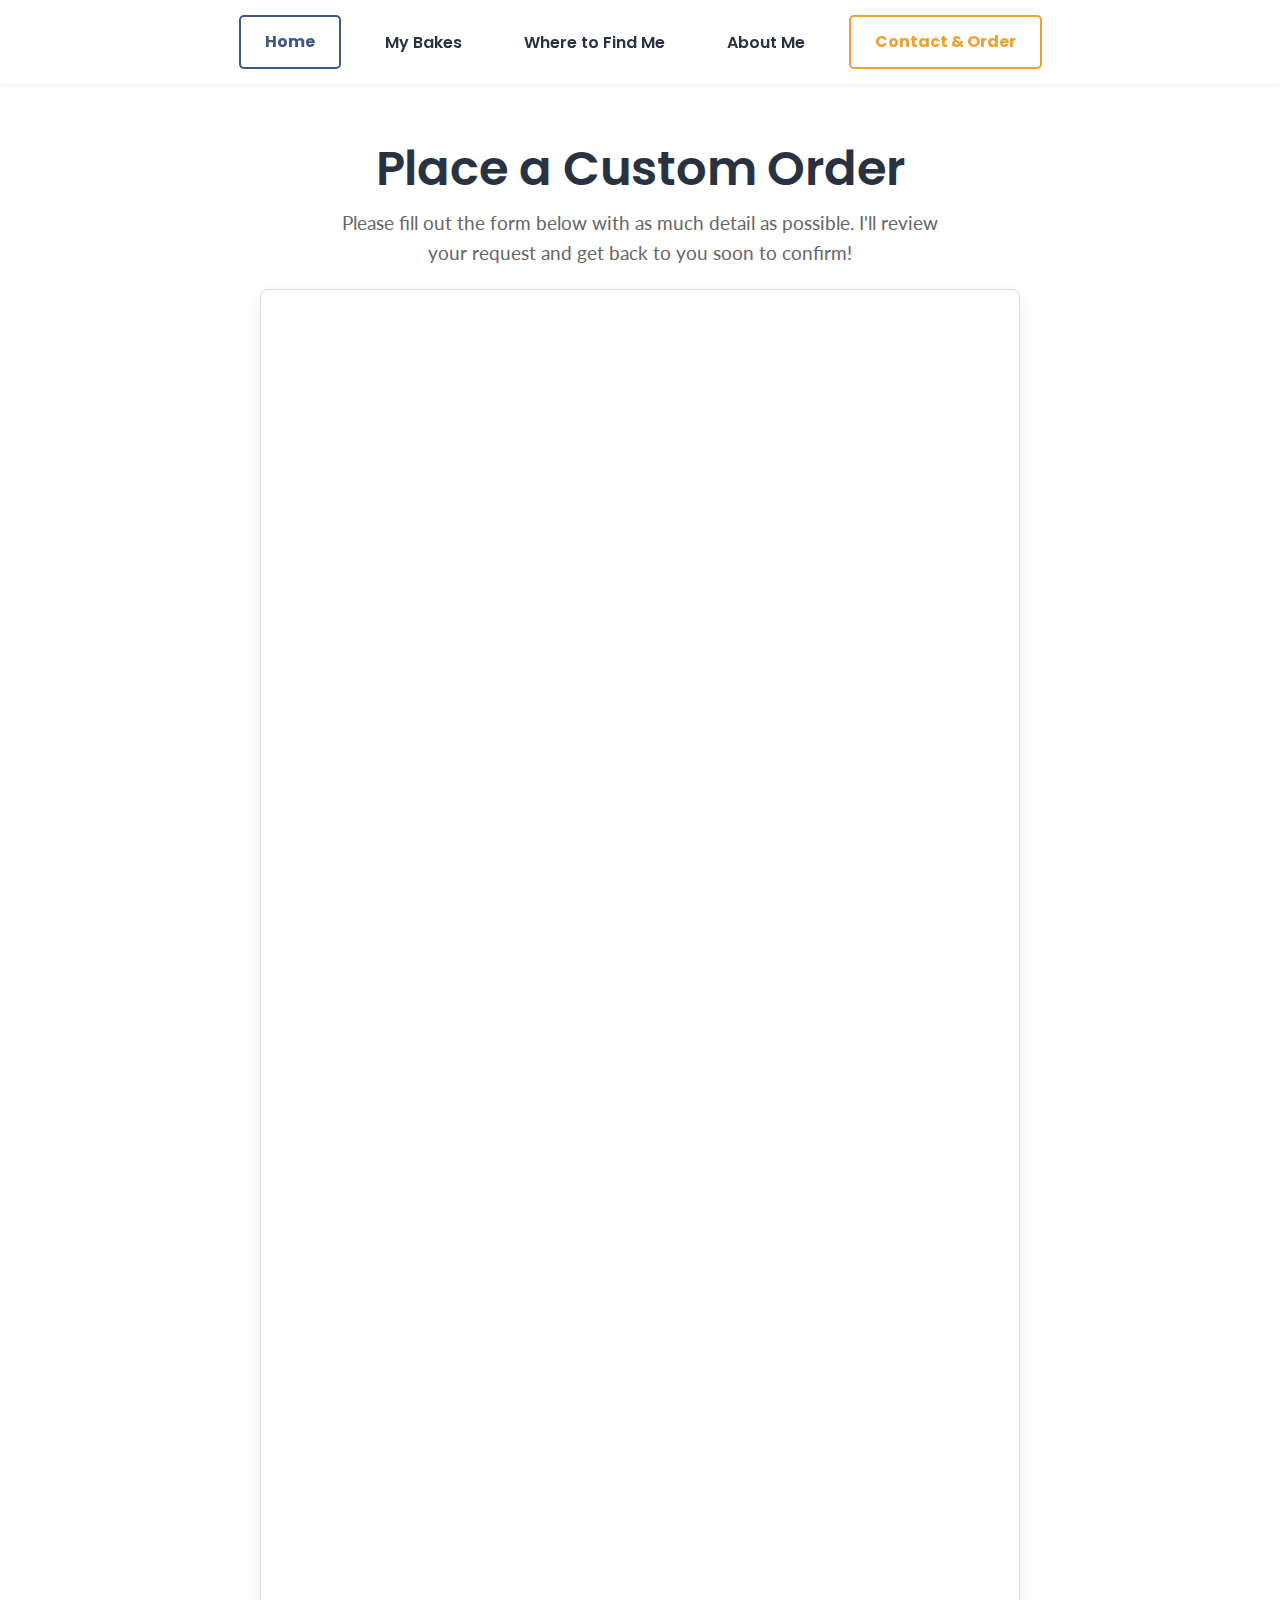
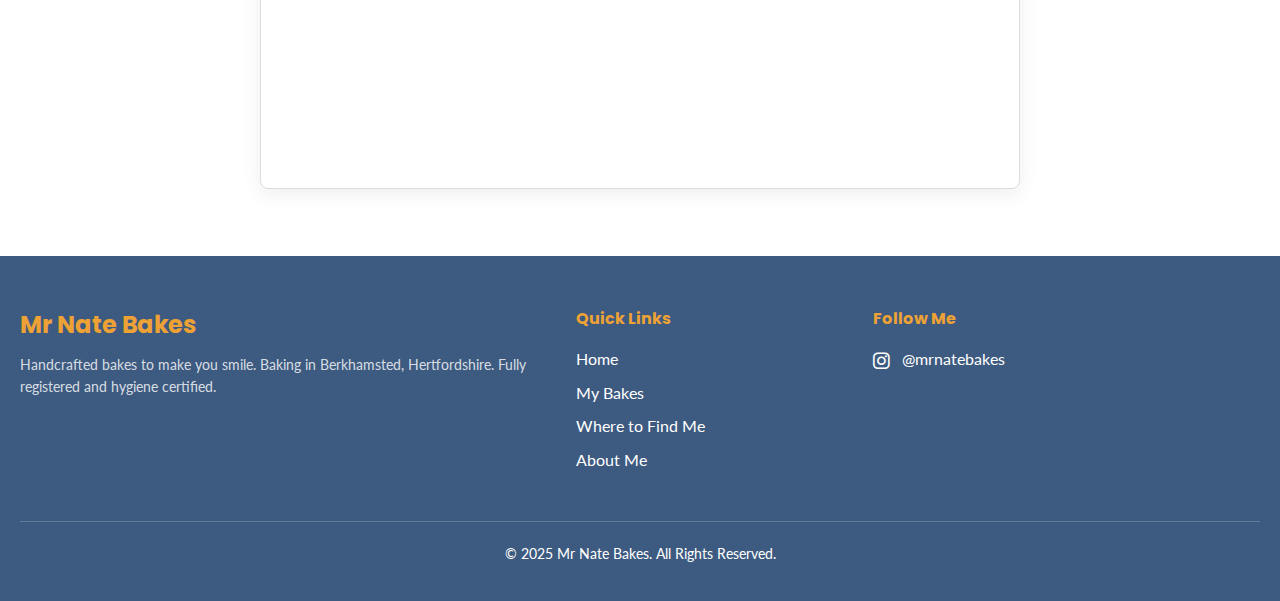
<file: order.html>
<!DOCTYPE html>
<html lang="en">
<head>
    <meta charset="UTF-8">
    <meta name="viewport" content="width=device-width, initial-scale=1.0">
    <title>Custom Order Form | Mr Nate Bakes</title>
    <link rel="preconnect" href="https://fonts.googleapis.com">
    <link rel="preconnect" href="https://fonts.gstatic.com" crossorigin>
    <link href="https://fonts.googleapis.com/css2?family=Poppins:wght@600;700&family=Lato:wght@400;700&display=swap" rel="stylesheet">
    <link rel="stylesheet" href="https://cdnjs.cloudflare.com/ajax/libs/font-awesome/6.4.0/css/all.min.css">
    <link rel="stylesheet" href="css/styles.css">
</head>
<body>

    <header class="main-header">
        <div class="container">
            <button class="mobile-nav-toggle" aria-controls="primary-navigation" aria-expanded="false">
                <span class="sr-only">Menu</span>
            </button>
            <a href="index.html" class="btn btn-dark-outline">Home</a>
            <nav class="main-nav">
                <a href="bakes.html">My Bakes</a>
                <a href="find-me.html">Where to Find Me</a>
                <a href="about.html">About Me</a>
            </nav>
            <nav class="mobile-nav" id="primary-navigation" data-visible="false">
                <h4 class="mobile-nav-title">Mr Nate Bakes</h4>
                <a href="index.html">Home</a>
                <a href="bakes.html">My Bakes</a>
                <a href="find-me.html">Where to Find Me</a>
                <a href="about.html">About Me</a>
                <a href="contact.html">Contact & Order</a>
            </nav>
            <a href="contact.html" class="btn btn-primary-outline">Contact & Order</a>
        </div>
    </header>

    <main id="order-form-page">
        <section class="page-intro">
            <div class="container">
                 <h2>Place a Custom Order</h2>
                 <p>Please fill out the form below with as much detail as possible. I'll review your request and get back to you soon to confirm!</p>
            </div>
        </section>

        <section class="form-embed-container">
            <iframe src="https://docs.google.com/forms/d/e/1FAIpQLSd3r_I9OkplYmw1d52D9ERUkzeGbWl0xB4wSmAtdgt0xRh6VQ/viewform?embedded=true" width="640" height="1500" frameborder="0" marginheight="0" marginwidth="0">Loading…</iframe>
        </section>

    </main>

    <footer class="main-footer">
        <div class="container">
            <div class="footer-grid">
                <div class="footer-about">
                    <a href="index.html" class="footer-logo-text">Mr Nate Bakes</a>
                    <p>Handcrafted bakes to make you smile. Baking in Berkhamsted, Hertfordshire. Fully registered and hygiene certified.</p>
                </div>
                <div>
                    <h4>Quick Links</h4>
                    <ul>
                        <li><a href="index.html">Home</a></li>
                        <li><a href="bakes.html">My Bakes</a></li>
                        <li><a href="find-me.html">Where to Find Me</a></li>
                        <li><a href="about.html">About Me</a></li>
                    </ul>
                </div>
                <div>
                    <h4>Follow Me</h4>
                    <ul>
                        <li><a href="https://www.instagram.com/mrnatebakes/" target="_blank"><i class="fab fa-instagram"></i> @mrnatebakes</a></li>
                    </ul>
                </div>
            </div>
            <div class="footer-bottom">
                <p>© 2025 Mr Nate Bakes. All Rights Reserved.</p>
            </div>
        </div>
    </footer>

    <script src="js/scripts.js"></script>
    <script src="js/mobile-nav.js"></script>
</body>
</html>
</file>
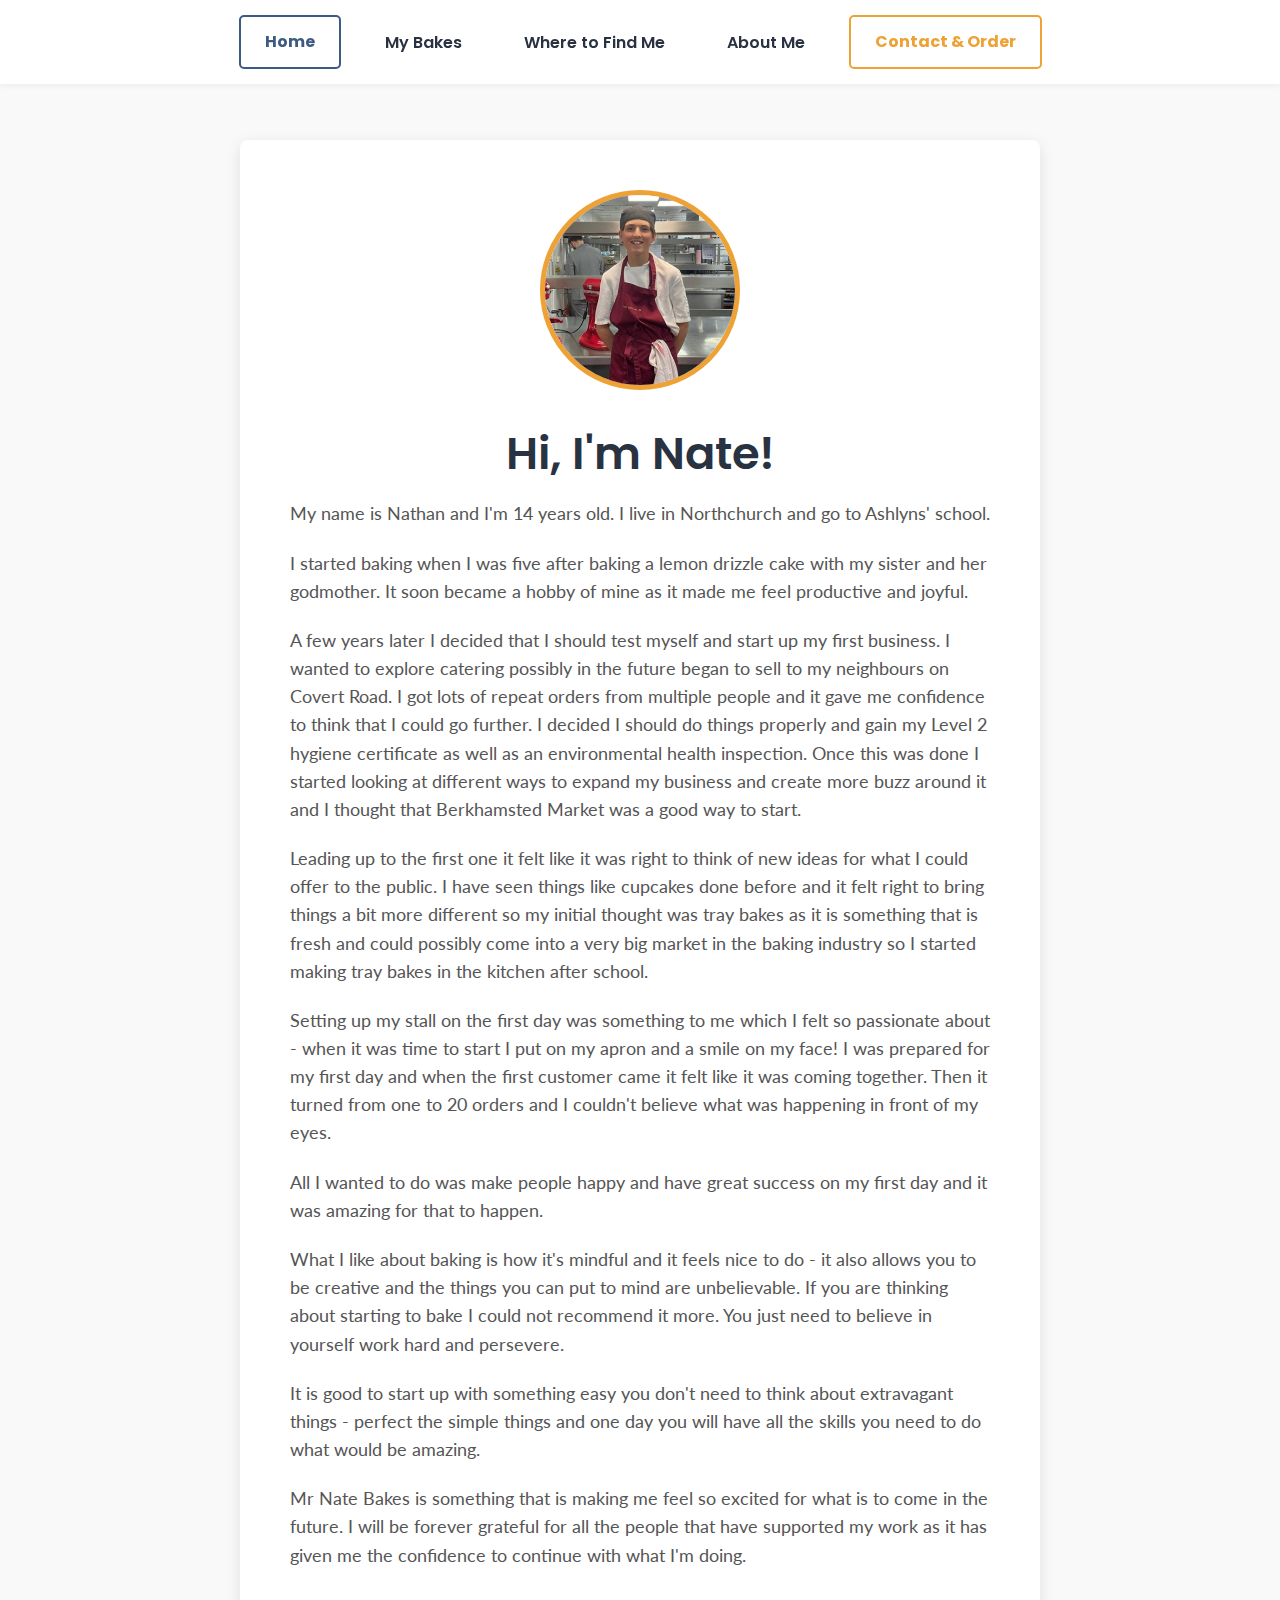
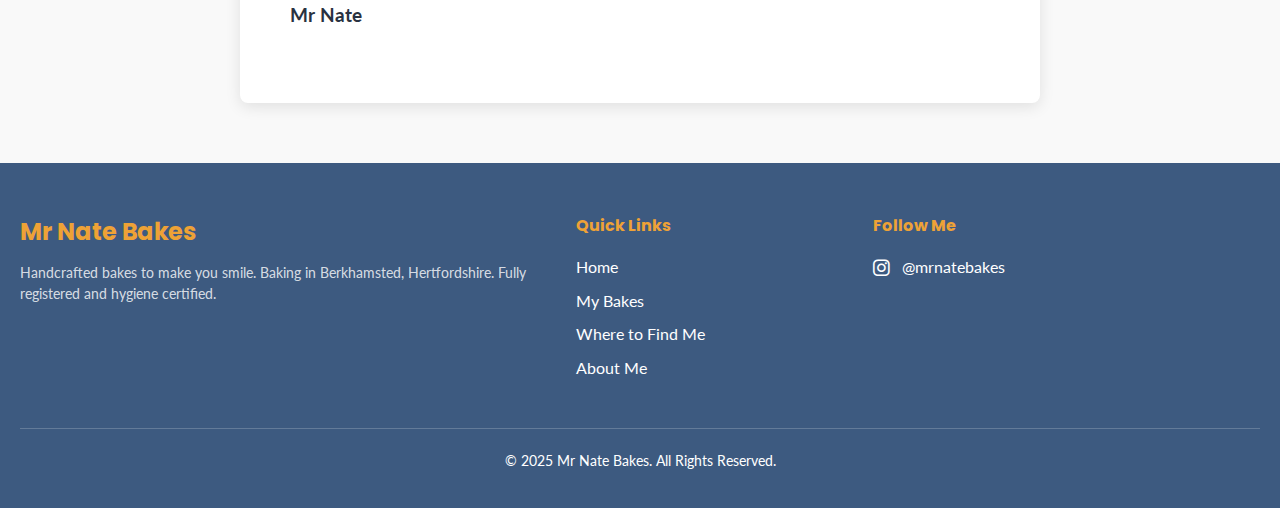
<file: mr-nate-bakes-website/about.html>
<!DOCTYPE html>
<html lang="en">
<head>
    <meta charset="UTF-8">
    <meta name="viewport" content="width=device-width, initial-scale=1.0">
    <title>About Me | Mr Nate Bakes</title>
    <link rel="preconnect" href="https://fonts.googleapis.com">
    <link rel="preconnect" href="https://fonts.gstatic.com" crossorigin>
    <link href="https://fonts.googleapis.com/css2?family=Poppins:wght@600;700&family=Lato:wght@400;700&display=swap" rel="stylesheet">
    <link rel="stylesheet" href="https://cdnjs.cloudflare.com/ajax/libs/font-awesome/6.4.0/css/all.min.css">
    <link rel="stylesheet" href="css/styles.css">
</head>
<body>

    <header class="main-header">
        <div class="container">
            <a href="index.html" class="btn btn-dark-outline">Home</a>
            <nav class="main-nav">
                <a href="bakes.html">My Bakes</a>
                <a href="find-me.html">Where to Find Me</a>
                <a href="about.html">About Me</a>
            </nav>
            <a href="contact.html" class="btn btn-primary-outline">Contact & Order</a>
        </div>
    </header>

    <main>
        <section id="about-page">
            <div class="container">
                <div class="about-page-content">
                    <img src="images/nateimage5.jpg" alt="Nate smiling in a professional kitchen environment.">
                    <h2>Hi, I'm Nate!</h2>
                    
                    <p>My name is Nathan and I'm 14 years old. I live in Northchurch and go to Ashlyns' school.</p>
                    <p>I started baking when I was five after baking a lemon drizzle cake with my sister and her godmother. It soon became a hobby of mine as it made me feel productive and joyful.</p>
                    <p>A few years later I decided that I should test myself and start up my first business. I wanted to explore catering possibly in the future began to sell to my neighbours on Covert Road. I got lots of repeat orders from multiple people and it gave me confidence to think that I could go further. I decided I should do things properly and gain my Level 2 hygiene certificate as well as an environmental health inspection. Once this was done I started looking at different ways to expand my business and create more buzz around it and I thought that Berkhamsted Market was a good way to start.</p>
                    <p>Leading up to the first one it felt like it was right to think of new ideas for what I could offer to the public. I have seen things like cupcakes done before and it felt right to bring things a bit more different so my initial thought was tray bakes as it is something that is fresh and could possibly come into a very big market in the baking industry so I started making tray bakes in the kitchen after school.</p>
                    <p>Setting up my stall on the first day was something to me which I felt so passionate about - when it was time to start I put on my apron and a smile on my face! I was prepared for my first day and when the first customer came it felt like it was coming together. Then it turned from one to 20 orders and I couldn't believe what was happening in front of my eyes.</p>
                    <p>All I wanted to do was make people happy and have great success on my first day and it was amazing for that to happen.</p>
                    <p>What I like about baking is how it's mindful and it feels nice to do - it also allows you to be creative and the things you can put to mind are unbelievable. If you are thinking about starting to bake I could not recommend it more. You just need to believe in yourself work hard and persevere.</p>
                    <p>It is good to start up with something easy you don't need to think about extravagant things - perfect the simple things and one day you will have all the skills you need to do what would be amazing.</p>
                    <p>Mr Nate Bakes is something that is making me feel so excited for what is to come in the future. I will be forever grateful for all the people that have supported my work as it has given me the confidence to continue with what I'm doing.</p>
                    
                    <p class="signature">Mr Nate</p>
                </div>
            </div>
        </section>
    </main>

    <footer class="main-footer">
        <div class="container">
            <div class="footer-grid">
                <div class="footer-about">
                    <a href="index.html" class="footer-logo-text">Mr Nate Bakes</a>
                    <p>Handcrafted bakes to make you smile. Baking in Berkhamsted, Hertfordshire. Fully registered and hygiene certified.</p>
                </div>
                <div>
                    <h4>Quick Links</h4>
                    <ul>
                        <li><a href="index.html">Home</a></li>
                        <li><a href="bakes.html">My Bakes</a></li>
                        <li><a href="find-me.html">Where to Find Me</a></li>
                        <li><a href="about.html">About Me</a></li>
                    </ul>
                </div>
                <div>
                    <h4>Follow Me</h4>
                    <ul>
                        <li><a href="https://www.instagram.com/mrnatebakes/" target="_blank"><i class="fab fa-instagram"></i> @mrnatebakes</a></li>
                    </ul>
                </div>
            </div>
            <div class="footer-bottom">
                <p>&copy; 2025 Mr Nate Bakes. All Rights Reserved.</p>
            </div>
        </div>
    </footer>

    <script src="js/scripts.js"></script>
</body>
</html>
</file>
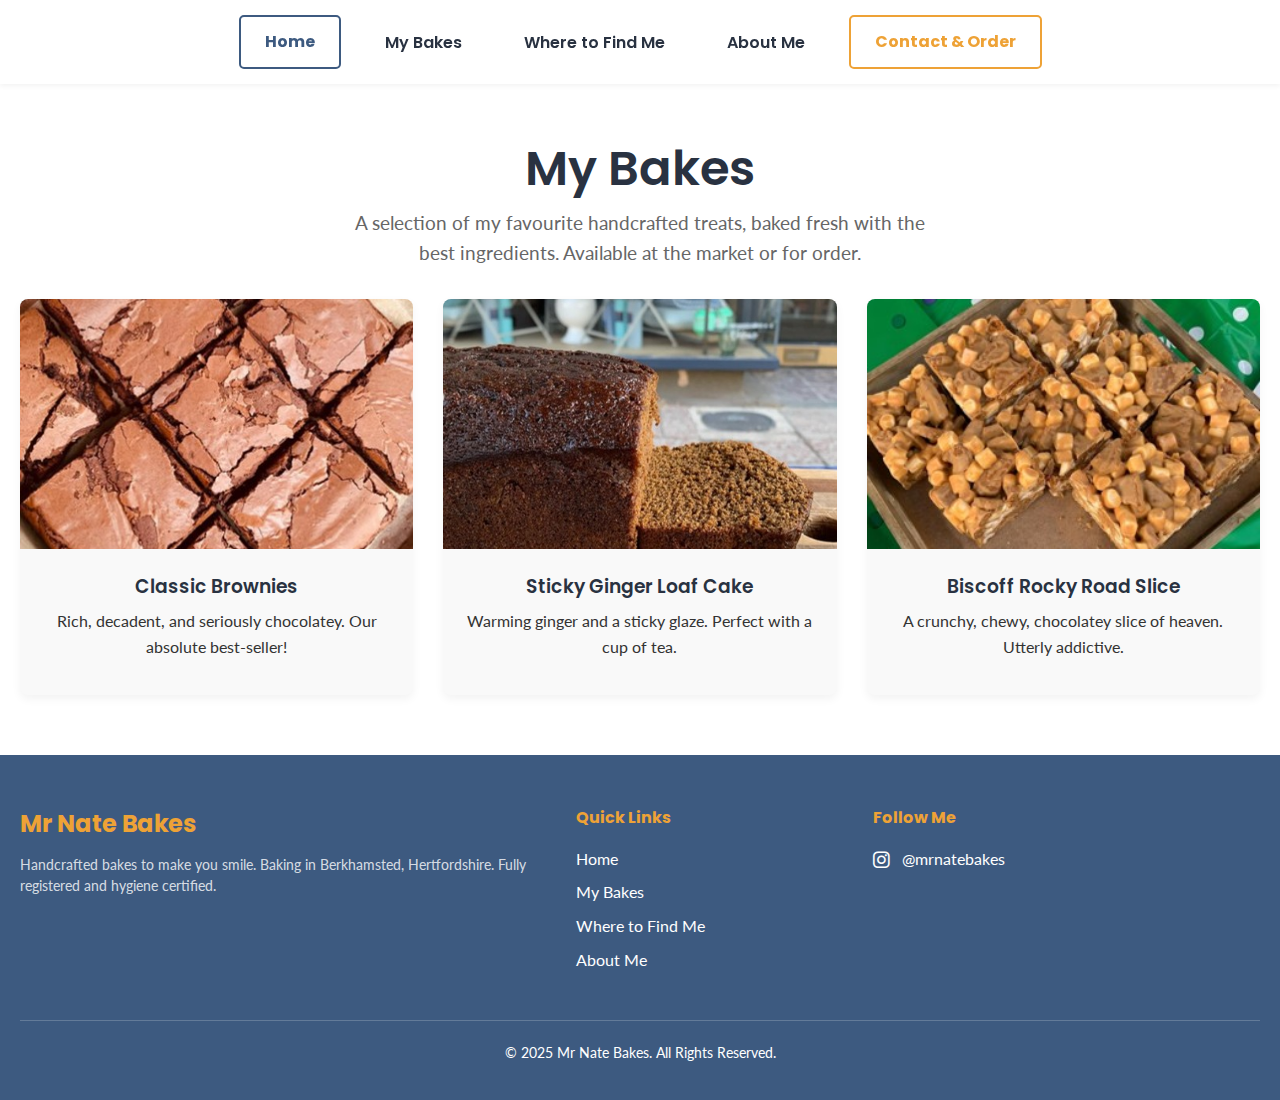
<file: mr-nate-bakes-website/bakes.html>
<!DOCTYPE html>
<html lang="en">
<head>
    <meta charset="UTF-8">
    <meta name="viewport" content="width=device-width, initial-scale=1.0">
    <title>My Bakes | Mr Nate Bakes</title>
    <link rel="preconnect" href="https://fonts.googleapis.com">
    <link rel="preconnect" href="https://fonts.gstatic.com" crossorigin>
    <link href="https://fonts.googleapis.com/css2?family=Poppins:wght@600;700&family=Lato:wght@400;700&display=swap" rel="stylesheet">
    <link rel="stylesheet" href="https://cdnjs.cloudflare.com/ajax/libs/font-awesome/6.4.0/css/all.min.css">
    <link rel="stylesheet" href="css/styles.css">
</head>
<body>

    <header class="main-header">
        <div class="container">
            <a href="index.html" class="btn btn-dark-outline">Home</a>
            <nav class="main-nav">
                <a href="bakes.html">My Bakes</a>
                <a href="find-me.html">Where to Find Me</a>
                <a href="about.html">About Me</a>
            </nav>
            <a href="contact.html" class="btn btn-primary-outline">Contact & Order</a>
        </div>
    </header>

    <main>
        <section class="page-intro">
            <div class="container">
                <h2>My Bakes</h2>
                <p>A selection of my favourite handcrafted treats, baked fresh with the best ingredients. Available at the market or for order.</p>
            </div>
        </section>

        <section class="bakes-grid-section">
            <div class="container">
                <div class="bakes-grid">
                    <div class="bake-card">
                        <img src="images/nateimage3.jpg" alt="A close-up shot of a gooey chocolate brownie with a cracked, flaky top.">
                        <div class="bake-card-content">
                            <h3>Classic Brownies</h3>
                            <p>Rich, decadent, and seriously chocolatey. Our absolute best-seller!</p>
                        </div>
                    </div>
                    <div class="bake-card">
                        <img src="images/nateimage2.jpg" alt="A sticky ginger loaf cake with one slice cut, sitting on a wooden board.">
                        <div class="bake-card-content">
                            <h3>Sticky Ginger Loaf Cake</h3>
                            <p>Warming ginger and a sticky glaze. Perfect with a cup of tea.</p>
                        </div>
                    </div>
                    <div class="bake-card">
                        <img src="images/nateimage4.jpg" alt="Biscoff Rocky Road Slice">
                        <div class="bake-card-content">
                            <h3>Biscoff Rocky Road Slice</h3>
                            <p>A crunchy, chewy, chocolatey slice of heaven. Utterly addictive.</p>
                        </div>
                    </div>
                </div>
            </div>
        </section>
    </main>

    <footer class="main-footer">
        <div class="container">
            <div class="footer-grid">
                <div class="footer-about">
                    <a href="index.html" class="footer-logo-text">Mr Nate Bakes</a>
                    <p>Handcrafted bakes to make you smile. Baking in Berkhamsted, Hertfordshire. Fully registered and hygiene certified.</p>
                </div>
                <div>
                    <h4>Quick Links</h4>
                    <ul>
                        <li><a href="index.html">Home</a></li>
                        <li><a href="bakes.html">My Bakes</a></li>
                        <li><a href="find-me.html">Where to Find Me</a></li>
                        <li><a href="about.html">About Me</a></li>
                    </ul>
                </div>
                <div>
                    <h4>Follow Me</h4>
                    <ul>
                        <li><a href="https://www.instagram.com/mrnatebakes/" target="_blank"><i class="fab fa-instagram"></i> @mrnatebakes</a></li>
                    </ul>
                </div>
            </div>
            <div class="footer-bottom">
                <p>&copy; 2025 Mr Nate Bakes. All Rights Reserved.</p>
            </div>
        </div>
    </footer>

    <script src="js/scripts.js"></script>
</body>
</html>
</file>
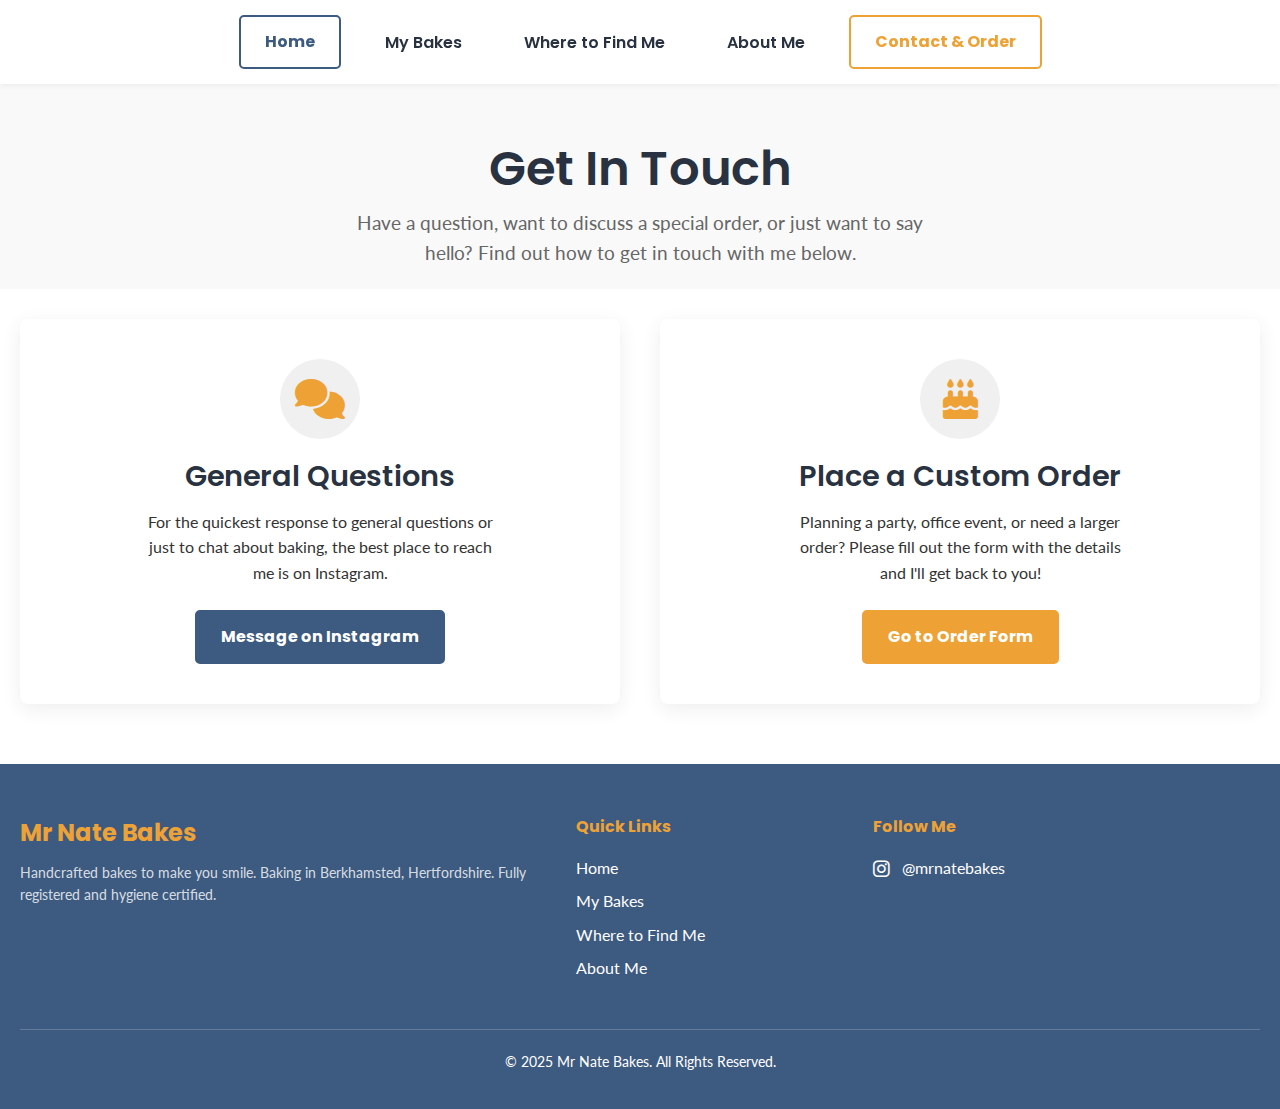
<file: mr-nate-bakes-website/contact.html>
<!DOCTYPE html>
<html lang="en">
<head>
    <meta charset="UTF-8">
    <meta name="viewport" content="width=device-width, initial-scale=1.0">
    <title>Contact & Orders | Mr Nate Bakes</title>
    <link rel="preconnect" href="https://fonts.googleapis.com">
    <link rel="preconnect" href="https://fonts.gstatic.com" crossorigin>
    <link href="https://fonts.googleapis.com/css2?family=Poppins:wght@600;700&family=Lato:wght@400;700&display=swap" rel="stylesheet">
    <link rel="stylesheet" href="https://cdnjs.cloudflare.com/ajax/libs/font-awesome/6.4.0/css/all.min.css">
    <link rel="stylesheet" href="css/styles.css">
</head>
<body>

    <header class="main-header">
        <div class="container">
            <a href="index.html" class="btn btn-dark-outline">Home</a>
            <nav class="main-nav">
                <a href="bakes.html">My Bakes</a>
                <a href="find-me.html">Where to Find Me</a>
                <a href="about.html">About Me</a>
            </nav>
            <a href="contact.html" class="btn btn-primary-outline">Contact & Order</a>
        </div>
    </header>

    <main id="contact-page-new">
        <section class="page-intro">
            <div class="container">
                 <h2>Get In Touch</h2>
                 <p>Have a question, want to discuss a special order, or just want to say hello? Find out how to get in touch with me below.</p>
            </div>
        </section>

        <section class="contact-options-section" style="padding-bottom: 60px;">
            <div class="container">
                <div class="contact-options-grid">
                    <div class="contact-option-card">
                        <div class="contact-option-icon">
                            <i class="fas fa-comments"></i>
                        </div>
                        <h3>General Questions</h3>
                        <p>For the quickest response to general questions or just to chat about baking, the best place to reach me is on Instagram.</p>
                        <a href="https://www.instagram.com/mrnatebakes/" class="btn btn-dark" target="_blank">Message on Instagram</a>
                    </div>
                    <div class="contact-option-card">
                        <div class="contact-option-icon">
                            <i class="fas fa-birthday-cake"></i>
                        </div>
                        <h3>Place a Custom Order</h3>
                        <p>Planning a party, office event, or need a larger order? Please fill out the form with the details and I'll get back to you!</p>
                        <a href="order.html" class="btn btn-primary">Go to Order Form</a>
                    </div>
                </div>
            </div>
        </section>
    </main>

    <footer class="main-footer">
        <div class="container">
            <div class="footer-grid">
                <div class="footer-about">
                    <a href="index.html" class="footer-logo-text">Mr Nate Bakes</a>
                    <p>Handcrafted bakes to make you smile. Baking in Berkhamsted, Hertfordshire. Fully registered and hygiene certified.</p>
                </div>
                <div>
                    <h4>Quick Links</h4>
                    <ul>
                        <li><a href="index.html">Home</a></li>
                        <li><a href="bakes.html">My Bakes</a></li>
                        <li><a href="find-me.html">Where to Find Me</a></li>
                        <li><a href="about.html">About Me</a></li>
                    </ul>
                </div>
                <div>
                    <h4>Follow Me</h4>
                    <ul>
                        <li><a href="https://www.instagram.com/mrnatebakes/" target="_blank"><i class="fab fa-instagram"></i> @mrnatebakes</a></li>
                    </ul>
                </div>
            </div>
            <div class="footer-bottom">
                <p>&copy; 2025 Mr Nate Bakes. All Rights Reserved.</p>
            </div>
        </div>
    </footer>

    <script src="js/scripts.js"></script>
</body>
</html>
</file>
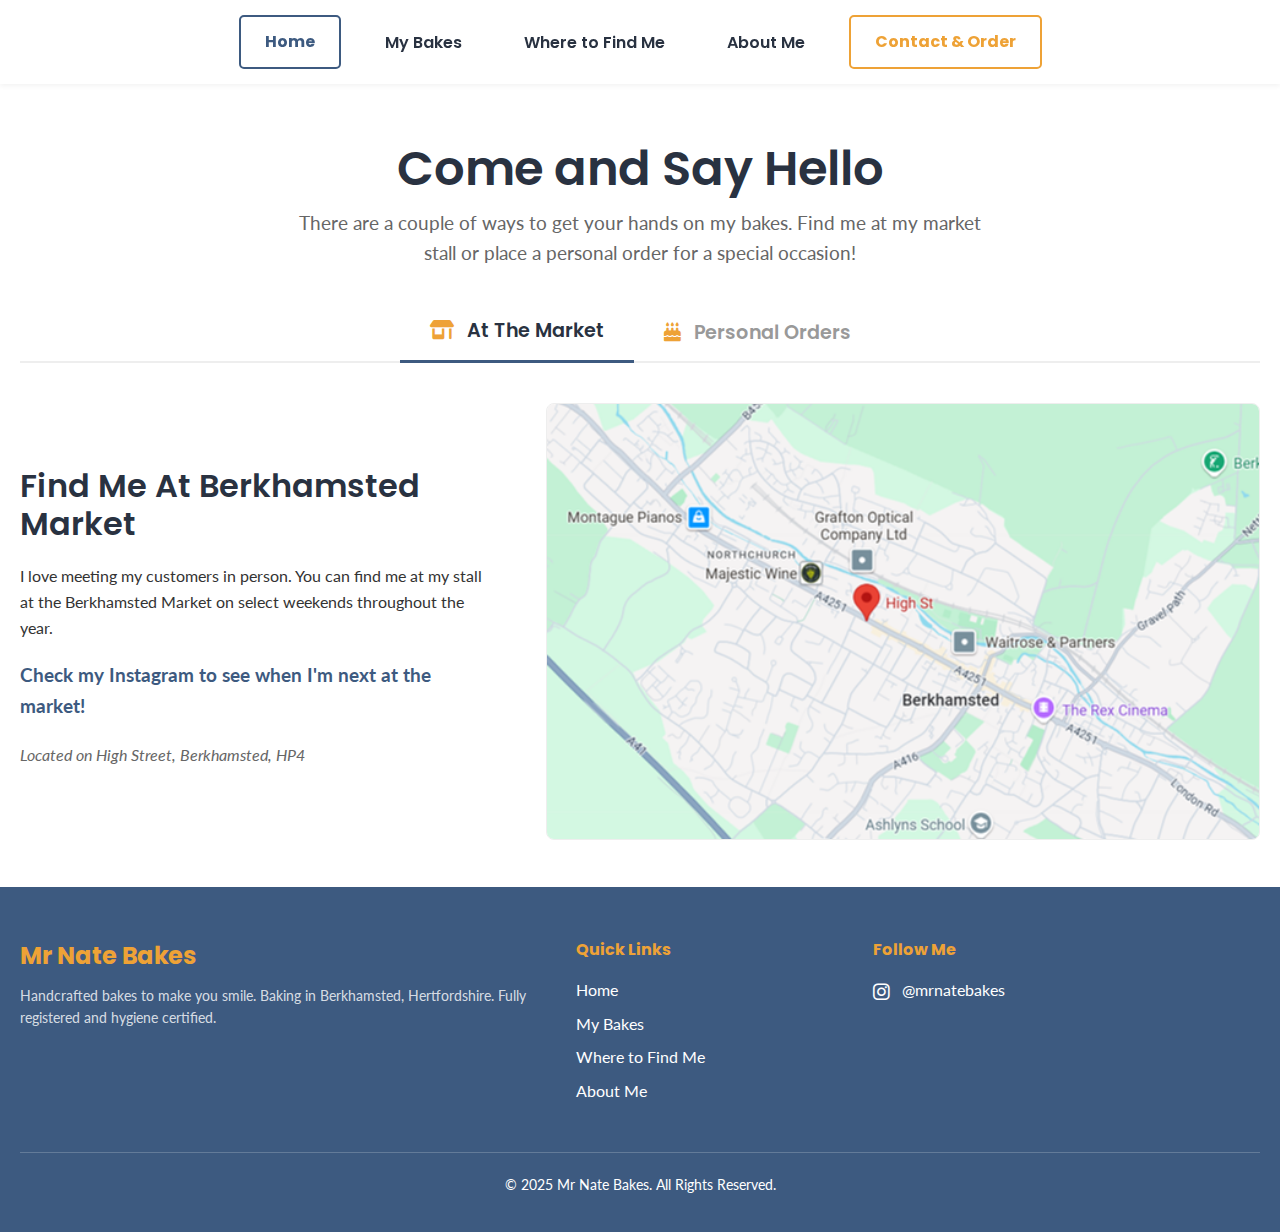
<file: mr-nate-bakes-website/find-me.html>
<!DOCTYPE html>
<html lang="en">
<head>
    <meta charset="UTF-8">
    <meta name="viewport" content="width=device-width, initial-scale=1.0">
    <title>Where to Find Me | Mr Nate Bakes</title>
    <link rel="preconnect" href="https://fonts.googleapis.com">
    <link rel="preconnect" href="https://fonts.gstatic.com" crossorigin>
    <link href="https://fonts.googleapis.com/css2?family=Poppins:wght@600;700&family=Lato:wght@400;700&display=swap" rel="stylesheet">
    <link rel="stylesheet" href="https://cdnjs.cloudflare.com/ajax/libs/font-awesome/6.4.0/css/all.min.css">
    <link rel="stylesheet" href="css/styles.css">
</head>
<body>

    <header class="main-header">
        <div class="container">
            <a href="index.html" class="btn btn-dark-outline">Home</a>
            <nav class="main-nav">
                <a href="bakes.html">My Bakes</a>
                <a href="find-me.html">Where to Find Me</a>
                <a href="about.html">About Me</a>
            </nav>
            <a href="contact.html" class="btn btn-primary-outline">Contact & Order</a>
        </div>
    </header>

    <main id="find-me-page">
        <section class="page-intro">
            <div class="container">
                 <h2>Come and Say Hello</h2>
                 <p>There are a couple of ways to get your hands on my bakes. Find me at my market stall or place a personal order for a special occasion!</p>
            </div>
        </section>

        <section class="find-me-combined-layout">
            <div class="container">
                <div class="tabs-nav">
                    <button class="tab-link active" data-tab="market">
                        <i class="fas fa-store-alt"></i> At The Market
                    </button>
                    <button class="tab-link" data-tab="orders">
                        <i class="fas fa-birthday-cake"></i> Personal Orders
                    </button>
                </div>
                <div class="tabs-content">
                    <div class="tab-pane active" id="market">
                        <div class="market-details-grid">
                            <div class="market-info">
                                <h3>Find Me At Berkhamsted Market</h3>
                                <p>I love meeting my customers in person. You can find me at my stall at the Berkhamsted Market on select weekends throughout the year.</p>
                                <p class="highlight">Check my Instagram to see when I'm next at the market!</p>
                                <p class="address">Located on High Street, Berkhamsted, HP4</p>
                            </div>
                            <div class="market-map">
                                <a href="https://www.google.com/maps/place/High+St,+Berkhamsted/@51.761394,-0.563868,17z/data=!3m1!4b1!4m6!3m5!1s0x487643b784a331df:0x91845112166f2c0!8m2!3d51.7613907!4d-0.5612877!16s%2Fg%2F1tdw6k5l?entry=ttu" target="_blank">
                                    <img src="images/berkhamsted-map.png" alt="Map of Berkhamsted High Street">
                                </a>
                            </div>
                        </div>
                    </div>
                    <div class="tab-pane" id="orders">
                        <div class="story-row">
                            <div class="story-image">
                                <img src="images/nateimage3.jpg" alt="A tray of classic chocolate brownies.">
                            </div>
                            <div class="story-content">
                                <h3>Place a Personal Order</h3>
                                <p>Have a birthday, office party, or special event coming up? I'm happy to take on private commissions and orders. Get in touch to discuss your requirements for tray bakes, brownies, and more.</p>
                                <a href="contact.html" class="btn btn-dark">Contact Me to Enquire</a>
                            </div>
                        </div>
                    </div>
                </div>
            </div>
        </section>
    </main>

    <footer class="main-footer">
        <div class="container">
            <div class="footer-grid">
                <div class="footer-about">
                    <a href="index.html" class="footer-logo-text">Mr Nate Bakes</a>
                    <p>Handcrafted bakes to make you smile. Baking in Berkhamsted, Hertfordshire. Fully registered and hygiene certified.</p>
                </div>
                <div>
                    <h4>Quick Links</h4>
                    <ul>
                        <li><a href="index.html">Home</a></li>
                        <li><a href="bakes.html">My Bakes</a></li>
                        <li><a href="find-me.html">Where to Find Me</a></li>
                        <li><a href="about.html">About Me</a></li>
                    </ul>
                </div>
                <div>
                    <h4>Follow Me</h4>
                    <ul>
                        <li><a href="https://www.instagram.com/mrnatebakes/" target="_blank"><i class="fab fa-instagram"></i> @mrnatebakes</a></li>
                    </ul>
                </div>
            </div>
            <div class="footer-bottom">
                <p>© 2025 Mr Nate Bakes. All Rights Reserved.</p>
            </div>
        </div>
    </footer>

    <script src="js/scripts.js"></script>
</body>
</html>
</file>
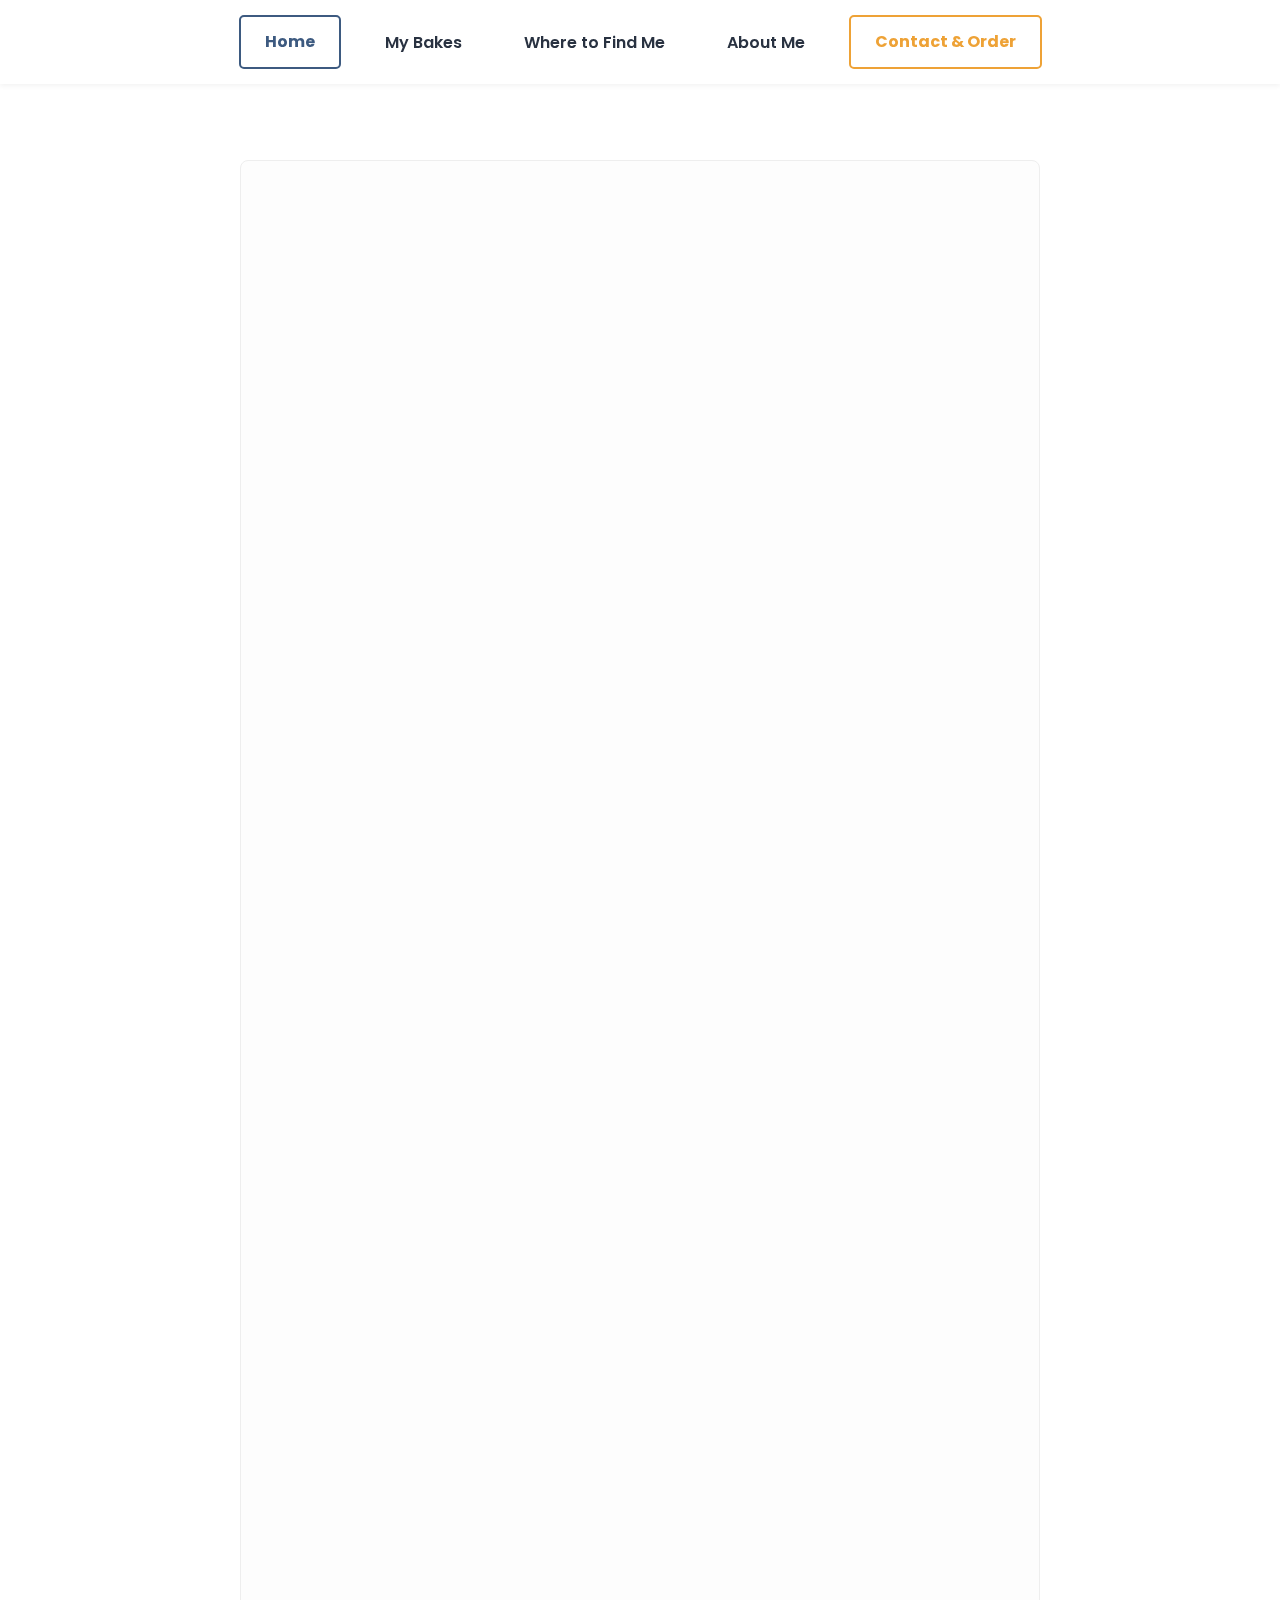
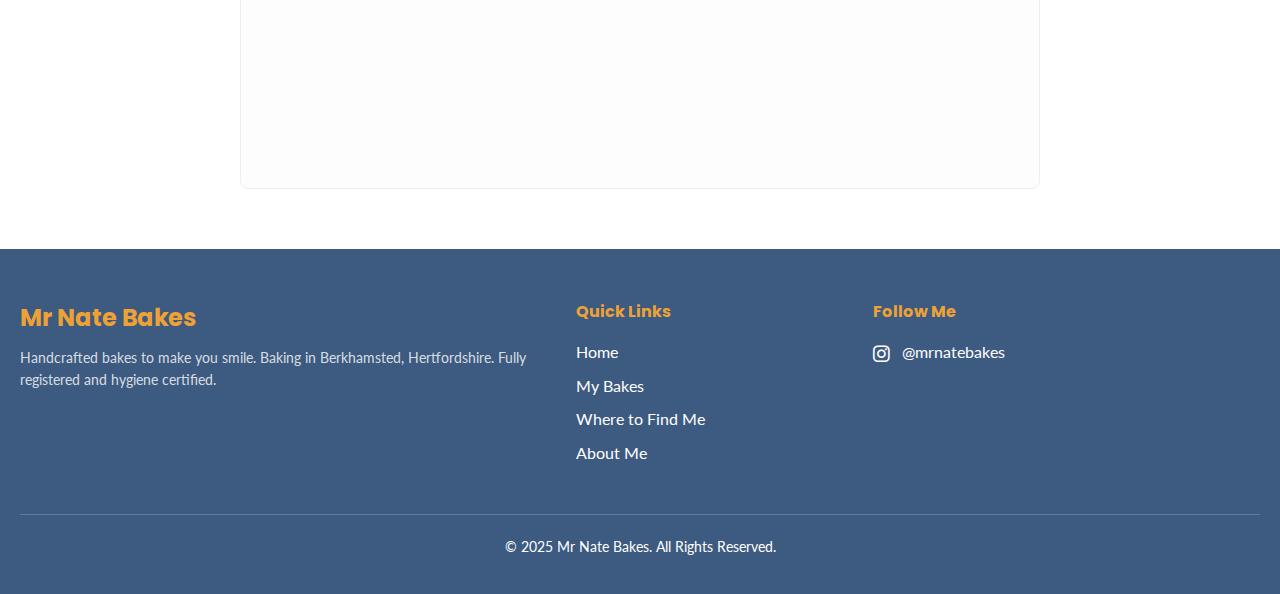
<file: mr-nate-bakes-website/order.html>
<!DOCTYPE html>
<html lang="en">
<head>
    <meta charset="UTF-8">
    <meta name="viewport" content="width=device-width, initial-scale=1.0">
    <title>Order Form | Mr Nate Bakes</title>
    <link rel="preconnect" href="https://fonts.googleapis.com">
    <link rel="preconnect" href="https://fonts.gstatic.com" crossorigin>
    <link href="https://fonts.googleapis.com/css2?family=Poppins:wght@600;700&family=Lato:wght@400;700&display=swap" rel="stylesheet">
    <link rel="stylesheet" href="https://cdnjs.cloudflare.com/ajax/libs/font-awesome/6.4.0/css/all.min.css">
    <link rel="stylesheet" href="css/styles.css">
</head>
<body>

    <header class="main-header">
        <div class="container">
            <a href="index.html" class="btn btn-dark-outline">Home</a>
            <nav class="main-nav">
                <a href="bakes.html">My Bakes</a>
                <a href="find-me.html">Where to Find Me</a>
                <a href="about.html">About Me</a>
            </nav>
            <a href="contact.html" class="btn btn-primary-outline">Contact & Order</a>
        </div>
    </header>

    <main>
        <section class="contact-form-section" id="order-form" style="padding-top: 120px;">
            <div class="container">
                <div class="form-container-box">
                    <iframe src="https://docs.google.com/forms/d/e/1FAIpQLSd3r_I9OkplYmw1d52D9ERUkzeGbWl0xB4wSmAtdgt0xRh6VQ/viewform?embedded=true" width="640" height="1540" frameborder="0" marginheight="0" marginwidth="0">Loading…</iframe>
                </div>
            </div>
        </section>
    </main>

    <footer class="main-footer">
        <div class="container">
            <div class="footer-grid">
                <div class="footer-about">
                    <a href="index.html" class="footer-logo-text">Mr Nate Bakes</a>
                    <p>Handcrafted bakes to make you smile. Baking in Berkhamsted, Hertfordshire. Fully registered and hygiene certified.</p>
                </div>
                <div>
                    <h4>Quick Links</h4>
                    <ul>
                        <li><a href="index.html">Home</a></li>
                        <li><a href="bakes.html">My Bakes</a></li>
                        <li><a href="find-me.html">Where to Find Me</a></li>
                        <li><a href="about.html">About Me</a></li>
                    </ul>
                </div>
                <div>
                    <h4>Follow Me</h4>
                    <ul>
                        <li><a href="https://www.instagram.com/mrnatebakes/" target="_blank"><i class="fab fa-instagram"></i> @mrnatebakes</a></li>
                    </ul>
                </div>
            </div>
            <div class="footer-bottom">
                <p>&copy; 2025 Mr Nate Bakes. All Rights Reserved.</p>
            </div>
        </div>
    </footer>

    <script src="js/scripts.js"></script>
</body>
</html>
</file>
<file: css/styles.css>
/* --- General Styles & Variables --- */
:root {
    --slate-blue: #3D5A80;
    --golden-yellow: #EEA236;
    --dark-gunmetal: #293241;
    --white: #FFFFFF;
    --light-grey: #f9f9f9;
    --text-dark: #333333;
    --font-headings: 'Poppins', sans-serif;
    --font-body: 'Lato', sans-serif;
}

* {
    margin: 0;
    padding: 0;
    box-sizing: border-box;
}

body {
    font-family: var(--font-body);
    color: var(--text-dark);
    line-height: 1.6;
}

.container {
    max-width: 1400px;
    margin: 0 auto;
    padding: 0 20px;
}

h1, h2, h3 {
    font-family: var(--font-headings);
    font-weight: 600;
    color: var(--dark-gunmetal);
    line-height: 1.2;
}

section {
    padding: 60px 0;
}

p {
    margin-bottom: 1rem;
}

/* --- Buttons --- */
.btn {
    display: inline-block;
    padding: 12px 24px;
    border-radius: 5px;
    text-decoration: none;
    font-weight: bold;
    font-family: var(--font-headings);
    transition: transform 0.2s ease, box-shadow 0.2s ease, background-color 0.2s ease, color 0.2s ease, border-color 0.2s ease;
}


.btn:hover {
    transform: translateY(-2px);
    box-shadow: 0 4px 10px rgba(0,0,0,0.1);
}

.btn-primary {
    background-color: var(--golden-yellow);
    color: var(--white);
    border: 2px solid var(--golden-yellow);
}

.btn-secondary {
    background-color: transparent;
    color: var(--white);
    border: 2px solid var(--white);
}

.btn-dark {
    background-color: var(--slate-blue);
    color: var(--white);
    border: 2px solid var(--slate-blue);
}

.btn-primary-outline {
    background-color: transparent;
    color: var(--golden-yellow);
    border: 2px solid var(--golden-yellow);
}

.btn-primary-outline:hover {
    background-color: var(--golden-yellow);
    color: var(--white);
}

.btn-dark-outline {
    background-color: transparent;
    color: var(--slate-blue);
    border: 2px solid var(--slate-blue);
}

.btn-dark-outline:hover {
    background-color: var(--slate-blue);
    color: var(--white);
}


/* --- Header & Navigation --- */
.main-header {
    background-color: var(--white);
    padding: 15px 0;
    position: fixed;
    width: 100%;
    top: 0;
    z-index: 1000;
    box-shadow: 0 2px 5px rgba(0,0,0,0.05);
}

.main-header .container {
    display: flex;
    justify-content: center;
    align-items: center;
}

.main-nav a {
    color: var(--dark-gunmetal);
    text-decoration: none;
    margin: 0 15px;
    font-family: var(--font-headings);
    font-weight: 600;
    padding: 6px 12px;
    border: 2px solid transparent;
    border-radius: 5px;
    transition: color 0.2s ease, border-color 0.2s ease;
}

.main-nav a:hover {
    color: var(--slate-blue);
    border-color: var(--slate-blue);
}

/* Add some space between the nav links and the outer buttons */
.main-header .btn-dark-outline {
    margin-right: 15px;
}

.main-header .btn-primary-outline {
    margin-left: 15px;
}


/* --- Hero Section --- */
#hero {
    background-image: url('../images/nateimage1.jpg');
    background-size: cover;
    background-position: center top;
    height: 100vh;
    display: flex;
    align-items: center;
    justify-content: center;
    text-align: center;
    color: var(--white);
    position: relative;
    padding: 0;
}

#hero::before {
    content: '';
    position: absolute;
    top: 0;
    left: 0;
    width: 100%;
    height: 100%;
    background-color: rgba(0, 0, 0, 0.5);
}

.hero-content {
    position: relative;
    z-index: 2;
}

.hero-content h1 {
    font-size: 3.5rem;
    color: var(--white);
    font-weight: 700;
}

.hero-content h2 {
    font-size: 2rem;
    color: var(--white);
    margin-bottom: 40px;
}

.hero-content .btn {
    margin: 0 10px;
}

/* --- Market Banner --- */
#market-banner {
    background-color: var(--slate-blue);
    color: var(--white);
    padding: 25px 0;
    text-align: center;
}

#market-banner h3 {
    font-size: 1.3rem;
    font-weight: bold;
    color: var(--golden-yellow);
    margin: 0;
    line-height: 1.4;
}

/* --- Featured Bakes Section --- */
#featured-bakes {
    padding-bottom: 30px;
}

.section-title {
    text-align: center;
    margin-bottom: 40px;
    font-size: 2.5rem;
}

.bakes-grid {
    display: grid;
    grid-template-columns: repeat(3, 1fr);
    gap: 30px;
    text-align: center;
}

.bake-card {
    background-color: #f9f9f9;
    border-radius: 8px;
    overflow: hidden;
    box-shadow: 0 4px 10px rgba(0,0,0,0.05);
    transition: transform 0.3s ease, box-shadow 0.3s ease;
}

.bake-card:hover {
    transform: translateY(-5px);
    box-shadow: 0 8px 20px rgba(0,0,0,0.1);
}

.bake-card img {
    width: 100%;
    height: 250px;
    object-fit: cover;
}

.bake-card-content {
    padding: 20px;
}

.bake-card-content h3 {
    margin-bottom: 10px;
}

.featured-bakes-cta {
    text-align: center;
    margin-top: 40px;
}

/* --- About Section (Homepage) --- */
#about {
    background-color: #fdfdfd;
}
.about-grid {
    display: grid;
    grid-template-columns: 1fr 1fr;
    gap: 50px;
    align-items: center;
}

.about-image img {
    width: 100%;
    border-radius: 8px;
}

.about-content h3 {
    font-size: 2rem;
    margin-bottom: 15px;
}

/* --- Footer --- */
.main-footer {
    background-color: var(--slate-blue);
    color: var(--white);
    padding: 50px 0 20px 0;
}

.footer-grid {
    display: grid;
    grid-template-columns: 2fr 1fr 1.5fr;
    gap: 40px;
    margin-bottom: 40px;
}

.footer-about .footer-logo-text {
    font-family: var(--font-headings);
    font-size: 1.5rem;
    font-weight: 700;
    color: var(--golden-yellow);
    text-decoration: none;
    display: inline-block;
    margin-bottom: 10px;
}

.footer-about p {
    font-size: 0.9rem;
    color: rgba(255, 255, 255, 0.8);
    line-height: 1.5;
}

.footer-grid h4 {
    font-family: var(--font-headings);
    margin-bottom: 15px;
    color: var(--golden-yellow);
}

.footer-grid ul {
    list-style: none;
}

.footer-grid ul li {
    margin-bottom: 8px;
}

.footer-grid ul li a {
    color: var(--white);
    text-decoration: none;
    transition: color 0.2s ease;
}

.footer-grid ul li a:hover {
    color: var(--golden-yellow);
}

.footer-grid ul li a i {
    margin-right: 8px;
    font-size: 1.2rem;
    vertical-align: middle;
}

.footer-bottom {
    text-align: center;
    padding-top: 20px;
    border-top: 1px solid rgba(255,255,255,0.2);
    font-size: 0.9rem;
}

/* --- Page Intro Section --- */
.page-intro {
    text-align: center;
    padding-top: 140px;
    padding-bottom: 50px;
}

.page-intro h2 {
    font-size: 3rem;
    margin-bottom: 10px;
}

.page-intro p {
    font-size: 1.2rem;
    color: #666;
    max-width: 600px;
    margin: 0 auto;
}

/* --- Bakes Page --- */
.bakes-grid-section {
    padding-top: 0;
}

/* --- About Me Page --- */
#about-page {
    padding: 140px 0 60px 0;
    background-color: var(--light-grey);
}
.about-page-content {
    max-width: 800px;
    margin: 0 auto;
    background: var(--white);
    padding: 50px;
    border-radius: 8px;
    box-shadow: 0 4px 15px rgba(0,0,0,0.1);
    text-align: center;
}
.about-page-content img {
    width: 200px;
    height: 200px;
    border-radius: 50%;
    object-fit: cover;
    margin-bottom: 30px;
    border: 5px solid var(--golden-yellow);
}
.about-page-content h2 {
    font-size: 2.8rem;
    margin-bottom: 20px;
}
.about-page-content p {
    font-size: 1.1rem;
    color: #555;
    text-align: left;
    margin-bottom: 1.2em;
}
.about-page-content .signature {
    font-size: 1.2rem;
    font-weight: bold;
    color: var(--dark-gunmetal);
    text-align: left;
    margin-top: 30px;
}

/* --- Find Me Page Specific Styles --- */
#find-me-page .page-intro p {
    max-width: 700px;
}

/* --- Find Me Page - Combined Layout --- */
.find-me-combined-layout {
    padding-top: 0;
    padding-bottom: 40px;
}
.find-me-combined-layout .tabs-nav {
    display: flex;
    justify-content: center;
    border-bottom: 2px solid #eee;
    margin-bottom: 40px;
}
.find-me-combined-layout .tab-link {
    background: none;
    border: none;
    font-family: var(--font-headings);
    font-size: 1.2rem;
    font-weight: 600;
    padding: 15px 30px;
    cursor: pointer;
    color: #999;
    position: relative;
    top: 2px;
    transition: color 0.2s ease;
}
.find-me-combined-layout .tab-link:hover {
    color: var(--dark-gunmetal);
}
.find-me-combined-layout .tab-link.active {
    color: var(--dark-gunmetal);
    border-bottom: 3px solid var(--slate-blue);
}
.find-me-combined-layout .tab-link i {
    margin-right: 8px;
    color: var(--golden-yellow);
}
.find-me-combined-layout .tab-pane {
    display: none;
}
.find-me-combined-layout .tab-pane.active {
    display: block;
}
/* Styles for Market Tab */
.market-details-grid {
    display: grid;
    grid-template-columns: 1fr 1fr;
    gap: 50px;
    align-items: center;
}
.market-info h3 {
    font-size: 2rem;
    margin-bottom: 20px;
}
.market-info .highlight {
    font-weight: bold;
    color: var(--slate-blue);
    font-size: 1.2rem;
    margin: 20px 0;
    display: block;
}
.market-info .address {
    font-style: italic;
    color: #666;
}
/* RESIZE MAP ON DESKTOP */
.market-map img {
    width: 100%;
    max-width: 600px;
    display: block;
    margin: 0 auto;
    height: auto;
    border-radius: 8px;
    border: 1px solid #eee;
}
/* Styles for Personal Orders Tab */
.story-row {
    display: grid;
    grid-template-columns: 1fr 1fr;
    gap: 50px;
    align-items: center;
}
.story-image img {
    width: 100%;
    border-radius: 8px;
    box-shadow: 0 5px 15px rgba(0,0,0,0.1);
    max-width: 350px;
    display: block;
    margin: 0 auto;
}
.story-content {
    text-align: left;
}
.story-content h3 {
    font-size: 2.2rem;
    margin-bottom: 15px;
}


/* --- New Contact Page Styles --- */
#contact-page-new .page-intro {
    background-color: var(--light-grey);
    padding-bottom: 20px;
}

.contact-options-section {
    padding-top: 30px;
    padding-bottom: 30px;
}

.contact-options-grid {
    display: grid;
    grid-template-columns: 1fr 1fr;
    gap: 40px;
    text-align: center;
}

.contact-option-card {
    background: #fff;
    padding: 40px 30px;
    border-radius: 8px;
    box-shadow: 0 5px 20px rgba(0,0,0,0.07);
    transition: transform 0.3s ease, box-shadow 0.3s ease;
    display: flex;
    flex-direction: column;
    align-items: center;
}

.contact-option-card:hover {
    transform: translateY(-5px);
    box-shadow: 0 8px 30px rgba(0,0,0,0.12);
}

.contact-option-icon {
    font-size: 2.5rem;
    color: var(--golden-yellow);
    margin-bottom: 20px;
    width: 80px;
    height: 80px;
    background: #f0f0f0;
    border-radius: 50%;
    display: flex;
    align-items: center;
    justify-content: center;
}

.contact-option-card h3 {
    font-size: 1.8rem;
    margin-bottom: 15px;
}

.contact-option-card p {
    flex-grow: 1;
    max-width: 350px;
    margin-bottom: 25px;
}

/* --- Google Form Embed --- */
#order-form-page .page-intro {
    padding-bottom: 20px;
}

.form-embed-container {
    max-width: 800px;
    margin: 0 auto;
    padding: 0 20px 60px 20px; /* Top, Right, Bottom, Left */
}

.form-embed-container iframe {
    width: 100%;
    min-height: 1200px; /* Adjust height as needed for your form */
    border: 1px solid #ddd;
    border-radius: 8px;
    box-shadow: 0 5px 20px rgba(0,0,0,0.07);
}


/* --- Responsive Design --- */
@media (max-width: 992px) {
    .bakes-grid {
        grid-template-columns: 1fr 1fr;
    }
}

@media (max-width: 768px) {
    /* --- Adjust hero background for mobile --- */
    #hero {
        background-position: center 30% !important;
    }

    .hero-content h1 {
        font-size: 2.5rem;
    }
    .hero-content h2 {
        font-size: 1.5rem;
    }
    .main-header .container {
        display: flex;
        justify-content: space-between;
    }
    .main-header .btn-dark-outline,
    .main-header .btn-primary-outline {
        display: none;
    }
    .bakes-grid, .about-grid, .market-details-grid, .story-row, .contact-options-grid {
        grid-template-columns: 1fr;
    }
    .about-grid {
        text-align: center;
    }

    /* --- Adjust banner for mobile --- */
    #market-banner h3 {
        display: flex;
        flex-direction: column;
        align-items: center;
        gap: 5px;
    }
    #market-banner h3 span {
        font-size: 1.2rem;
    }
    
    #market-banner .banner-link {
        display: inline-block;
        background-color: var(--golden-yellow);
        color: var(--white);
        padding: 8px 16px;
        border-radius: 5px;
        text-decoration: none;
        margin-top: 10px;
        font-weight: bold;
    }

    /* UPDATED FIND ME PAGE TABS */
    .find-me-combined-layout .tabs-nav {
        flex-direction: column;
        border-bottom: none;
    }

    .find-me-combined-layout .tab-link {
        border: 1px solid #eee;
        margin-bottom: 5px;
        border-radius: 5px;
    }

    .find-me-combined-layout .tab-link.active {
        background-color: #fff;
        border-color: #ddd;
        border-left: 5px solid var(--golden-yellow);
        color: var(--dark-gunmetal);
    }
    
    /* HIDE IMAGE AND CENTER CONTENT ON MOBILE 'ORDERS' TAB */
    .story-row .story-content {
        text-align: center;
    }
    .story-row .story-image {
        display: none;
    }
    
    /* HIDE MAP ON MOBILE */
    .market-map {
        display: none;
    }
    
    /* REMOVE EXTRA TOP PADDING FROM CTA ON MOBILE */
    .featured-bakes-cta {
        margin-top: 0;
    }

    /* ADJUST PADDING FOR SUB-PAGES ON MOBILE */
    .page-intro {
        padding-top: 80px;
        padding-bottom: 30px;
    }
    .page-intro p {
        max-width: none;
    }
    #about-page {
        padding-top: 80px;
    }
    .contact-options-section {
        padding-top: 10px;
    }
    .about-page-content {
        padding-left: 25px;
        padding-right: 25px;
    }


    /* --- FOOTER STYLES FOR MOBILE (SUPER COMPACT) --- */
    .main-footer {
        padding: 20px 0 15px;
    }
    .footer-grid {
        display: block;
        text-align: center;
        margin-bottom: 15px;
    }
    .footer-about {
        margin-bottom: 20px;
    }
    .footer-about .footer-logo-text {
        margin-bottom: 5px;
    }
    .footer-grid h4 {
        margin-bottom: 10px;
    }
    .footer-grid ul li {
        margin-bottom: 4px;
    }
    .footer-grid div:not(.footer-about) {
       display: inline-block;
       width: 48%;
       text-align: left;
       vertical-align: top;
    }
    .footer-bottom {
        padding-top: 15px;
    }
    
    /* NEW: Mobile specific height for the embedded Google Form */
    .form-embed-container iframe {
        min-height: 1800px;
    }
}

/* --- Animation Hover Effects --- */
/* Hero Section Buttons on dark background */
#hero .btn-primary:hover {
    background-color: transparent;
    color: var(--white);
    border-color: var(--golden-yellow);
}
#hero .btn-dark:hover {
    background-color: transparent;
    color: var(--white);
    border-color: var(--slate-blue);
}
/* Dark Buttons on light backgrounds */
#featured-bakes .btn-dark:hover,
#about .btn-dark:hover,
.story-content .btn-dark:hover,
.contact-option-card .btn-dark:hover {
    background-color: transparent;
    color: var(--dark-gunmetal);
    border-color: var(--slate-blue);
}

/* Contact Page Primary Button */
.contact-option-card .btn-primary:hover {
    background-color: transparent;
    color: var(--golden-yellow);
    border-color: var(--golden-yellow);
}

/*
 =========================================
 MOBILE NAVIGATION STYLES (BRANDED)
 =========================================
*/

/* Visually hide text, but keep it available for screen readers */
.sr-only {
  position: absolute;
  width: 1px;
  height: 1px;
  padding: 0;
  margin: -1px;
  overflow: hidden;
  clip: rect(0, 0, 0, 0);
  white-space: nowrap;
  border: 0;
}

/* --- Mobile Nav: Hidden by default on desktop --- */
.mobile-nav-toggle,
.mobile-nav {
    display: none;
}


/* --- Media Query for Mobile View --- */
@media (max-width: 992px) {
    /* Hide the original desktop navigation and buttons */
    .main-nav, 
    .main-header .btn-primary-outline,
    .main-header .btn-dark-outline {
        display: none;
    }

    /* Use flexbox to align the logo and menu button */
    .main-header .container {
        display: flex;
        justify-content: space-between;
        align-items: center;
        position: relative;
        padding-top: 10px; 
        padding-bottom: 10px; 
    }
    
    .main-header .btn-dark-outline {
        display: none;
    }

    /* --- Hamburger Menu Button --- */
    .mobile-nav-toggle {
        display: block;
        position: absolute;
        top: 50%;
        right: 20px;
        transform: translateY(-50%);
        width: 32px; 
        height: 32px;
        z-index: 2000;
        
        background-color: transparent;
        background-image: url('../images/icon-hamburger.svg');
        background-repeat: no-repeat;
        background-position: center;
        border: none;
        cursor: pointer;
        padding: 0;
    }

    .mobile-nav-toggle.is-open {
        background-image: url('../images/icon-close.svg');
    }

    /* --- Mobile Navigation Panel --- */
    .mobile-nav {
        display: block; 
        position: fixed;
        top: 0;
        right: 0;
        bottom: 0;
        z-index: 1500; 
        
        width: 70%;
        max-width: 400px;
        
        background-color: hsla(215, 38%, 37%, 0.95);
        backdrop-filter: blur(10px);
        -webkit-backdrop-filter: blur(10px);

        padding: 100px 40px 40px;

        transform: translateX(100%);
        transition: transform 350ms ease-in-out;
    }

    .mobile-nav.is-open {
        transform: translateX(0);
    }
    
    /* --- Title inside the mobile menu --- */
    .mobile-nav-title {
        color: var(--golden-yellow);
        font-size: 1.5rem;
        padding-bottom: 15px;
        margin-bottom: 15px;
        border-bottom: 2px solid var(--golden-yellow);
        opacity: 0;
        transition: opacity 300ms ease-in-out;
        transition-delay: 150ms;
    }

    .mobile-nav.is-open .mobile-nav-title {
        opacity: 1;
        transform: translateX(0);
    }
    
    /* --- Links inside the mobile menu --- */
    .mobile-nav a {
        display: block;
        color: var(--white);
        text-decoration: none;
        font-size: 1.3rem;
        font-weight: 600;
        padding: 15px 0;
        opacity: 0;
        transform: translateX(20px);
        transition: opacity 300ms ease-in-out, transform 300ms ease-in-out, color 200ms ease-in-out;
    }
    
    .mobile-nav.is-open a {
        opacity: 1;
        transform: translateX(0);
    }

    .mobile-nav a:hover {
        color: var(--golden-yellow);
    }

    /* Animate the links staggering in one by one */
    .mobile-nav.is-open a:nth-child(2) { transition-delay: 250ms; }
    .mobile-nav.is-open a:nth-child(3) { transition-delay: 300ms; }
    .mobile-nav.is-open a:nth-child(4) { transition-delay: 350ms; }
    .mobile-nav.is-open a:nth-child(5) { transition-delay: 400ms; }
    .mobile-nav.is-open a:nth-child(6) { transition-delay: 450ms; }
}

/* --- NEW: Styles for extra-narrow screens like iPhone SE --- */
@media (max-width: 480px) {
    .hero-content .btn {
        display: block;
        margin: 10px auto;
        max-width: 250px;
    }
}
</file>
<file: mr-nate-bakes-website/css/styles.css>
/* --- General Styles & Variables --- */
:root {
    --slate-blue: #3D5A80;
    --golden-yellow: #EEA236;
    --dark-gunmetal: #293241;
    --white: #FFFFFF;
    --light-grey: #f9f9f9;
    --text-dark: #333333;
    --font-headings: 'Poppins', sans-serif;
    --font-body: 'Lato', sans-serif;
}

* {
    margin: 0;
    padding: 0;
    box-sizing: border-box;
}

body {
    font-family: var(--font-body);
    color: var(--text-dark);
    line-height: 1.6;
}

.container {
    max-width: 1400px;
    margin: 0 auto;
    padding: 0 20px;
}

h1, h2, h3 {
    font-family: var(--font-headings);
    font-weight: 600;
    color: var(--dark-gunmetal);
    line-height: 1.2;
}

section {
    padding: 60px 0;
}

p {
    margin-bottom: 1rem;
}

/* --- Buttons --- */
.btn {
    display: inline-block;
    padding: 12px 24px;
    border-radius: 5px;
    text-decoration: none;
    font-weight: bold;
    font-family: var(--font-headings);
    transition: transform 0.2s ease, box-shadow 0.2s ease, background-color 0.2s ease, color 0.2s ease, border-color 0.2s ease;
}


.btn:hover {
    transform: translateY(-2px);
    box-shadow: 0 4px 10px rgba(0,0,0,0.1);
}

.btn-primary {
    background-color: var(--golden-yellow);
    color: var(--white);
    border: 2px solid var(--golden-yellow);
}

.btn-secondary {
    background-color: transparent;
    color: var(--white);
    border: 2px solid var(--white);
}

.btn-dark {
    background-color: var(--slate-blue);
    color: var(--white);
    border: 2px solid var(--slate-blue);
}

.btn-primary-outline {
    background-color: transparent;
    color: var(--golden-yellow);
    border: 2px solid var(--golden-yellow);
}

.btn-primary-outline:hover {
    background-color: var(--golden-yellow);
    color: var(--white);
}

.btn-dark-outline {
    background-color: transparent;
    color: var(--slate-blue);
    border: 2px solid var(--slate-blue);
}

.btn-dark-outline:hover {
    background-color: var(--slate-blue);
    color: var(--white);
}


/* --- Header & Navigation --- */
.main-header {
    background-color: var(--white);
    padding: 15px 0;
    position: fixed;
    width: 100%;
    top: 0;
    z-index: 1000;
    box-shadow: 0 2px 5px rgba(0,0,0,0.05);
}

.main-header .container {
    display: flex;
    justify-content: center;
    align-items: center;
}

.main-nav a {
    color: var(--dark-gunmetal);
    text-decoration: none;
    margin: 0 15px;
    font-family: var(--font-headings);
    font-weight: 600;
    padding: 6px 12px;
    border: 2px solid transparent;
    border-radius: 5px;
    transition: color 0.2s ease, border-color 0.2s ease;
}

.main-nav a:hover {
    color: var(--slate-blue);
    border-color: var(--slate-blue);
}

/* Add some space between the nav links and the outer buttons */
.main-header .btn-dark-outline {
    margin-right: 15px;
}

.main-header .btn-primary-outline {
    margin-left: 15px;
}


/* --- Hero Section --- */
#hero {
    background-image: url('../images/nateimage1.jpg');
    background-size: cover;
    background-position: center top;
    height: 100vh;
    display: flex;
    align-items: center;
    justify-content: center;
    text-align: center;
    color: var(--white);
    position: relative;
    padding: 0;
}

#hero::before {
    content: '';
    position: absolute;
    top: 0;
    left: 0;
    width: 100%;
    height: 100%;
    background-color: rgba(0, 0, 0, 0.5);
}

.hero-content {
    position: relative;
    z-index: 2;
}

.hero-content h1 {
    font-size: 3.5rem;
    color: var(--white);
    font-weight: 700;
}

.hero-content h2 {
    font-size: 2rem;
    color: var(--white);
    margin-bottom: 40px;
}

.hero-content .btn {
    margin: 0 10px;
}

/* --- Market Banner --- */
#market-banner {
    background-color: var(--slate-blue);
    color: var(--white);
    padding: 25px 0;
    text-align: center;
}

#market-banner h3 {
    font-size: 1.3rem;
    font-weight: bold;
    color: var(--golden-yellow);
    margin: 0;
}

/* --- Featured Bakes Section --- */
#featured-bakes {
    padding-bottom: 30px;
}

.section-title {
    text-align: center;
    margin-bottom: 40px;
    font-size: 2.5rem;
}

.bakes-grid {
    display: grid;
    grid-template-columns: repeat(3, 1fr);
    gap: 30px;
    text-align: center;
}

.bake-card {
    background-color: #f9f9f9;
    border-radius: 8px;
    overflow: hidden;
    box-shadow: 0 4px 10px rgba(0,0,0,0.05);
    transition: transform 0.3s ease, box-shadow 0.3s ease;
}

.bake-card:hover {
    transform: translateY(-5px);
    box-shadow: 0 8px 20px rgba(0,0,0,0.1);
}

.bake-card img {
    width: 100%;
    height: 250px;
    object-fit: cover;
}

.bake-card-content {
    padding: 20px;
}

.bake-card-content h3 {
    margin-bottom: 10px;
}

.featured-bakes-cta {
    text-align: center;
    margin-top: 40px;
}

/* --- About Section (Homepage) --- */
#about {
    background-color: #fdfdfd;
}
.about-grid {
    display: grid;
    grid-template-columns: 1fr 1fr;
    gap: 50px;
    align-items: center;
}

.about-image img {
    width: 100%;
    border-radius: 8px;
}

.about-content h3 {
    font-size: 2rem;
    margin-bottom: 15px;
}

/* --- Footer --- */
.main-footer {
    background-color: var(--slate-blue);
    color: var(--white);
    padding: 50px 0 20px 0;
}

.footer-grid {
    display: grid;
    grid-template-columns: 2fr 1fr 1.5fr;
    gap: 40px;
    margin-bottom: 40px;
}

.footer-about .footer-logo-text {
    font-family: var(--font-headings);
    font-size: 1.5rem;
    font-weight: 700;
    color: var(--golden-yellow);
    text-decoration: none;
    display: inline-block;
    margin-bottom: 10px;
}

.footer-about p {
    font-size: 0.9rem;
    color: rgba(255, 255, 255, 0.8);
    line-height: 1.5;
}

.footer-grid h4 {
    font-family: var(--font-headings);
    margin-bottom: 15px;
    color: var(--golden-yellow);
}

.footer-grid ul {
    list-style: none;
}

.footer-grid ul li {
    margin-bottom: 8px;
}

.footer-grid ul li a {
    color: var(--white);
    text-decoration: none;
    transition: color 0.2s ease;
}

.footer-grid ul li a:hover {
    color: var(--golden-yellow);
}

.footer-grid ul li a i {
    margin-right: 8px;
    font-size: 1.2rem;
    vertical-align: middle;
}

.footer-bottom {
    text-align: center;
    padding-top: 20px;
    border-top: 1px solid rgba(255,255,255,0.2);
    font-size: 0.9rem;
}

/* --- Page Intro Section --- */
.page-intro {
    text-align: center;
    padding-top: 140px;
    padding-bottom: 30px;
}

.page-intro h2 {
    font-size: 3rem;
    margin-bottom: 10px;
}

.page-intro p {
    font-size: 1.2rem;
    color: #666;
    max-width: 600px;
    margin: 0 auto;
}

/* --- Bakes Page --- */
.bakes-grid-section {
    padding-top: 0;
}

/* --- About Me Page --- */
#about-page {
    padding: 140px 0 60px 0;
    background-color: var(--light-grey);
}
.about-page-content {
    max-width: 800px;
    margin: 0 auto;
    background: var(--white);
    padding: 50px;
    border-radius: 8px;
    box-shadow: 0 4px 15px rgba(0,0,0,0.1);
    text-align: center;
}
.about-page-content img {
    width: 200px;
    height: 200px;
    border-radius: 50%;
    object-fit: cover;
    margin-bottom: 30px;
    border: 5px solid var(--golden-yellow);
}
 .about-page-content h2 {
    font-size: 2.8rem;
    margin-bottom: 20px;
 }
 .about-page-content p {
    font-size: 1.1rem;
    color: #555;
    text-align: left;
    margin-bottom: 1.2em;
 }
 .about-page-content .signature {
    font-size: 1.2rem;
    font-weight: bold;
    color: var(--dark-gunmetal);
    text-align: left;
    margin-top: 30px;
 }

/* --- Find Me Page Specific Styles --- */
#find-me-page .page-intro p {
    max-width: 700px;
}

/* --- Contact Page --- */
.contact-form-section {
    padding-top: 0;
}

/* --- Find Me Page - Combined Layout --- */
.find-me-combined-layout {
    padding-top: 0;
    padding-bottom: 40px;
}
.find-me-combined-layout .tabs-nav {
    display: flex;
    justify-content: center;
    border-bottom: 2px solid #eee;
    margin-bottom: 40px;
}
.find-me-combined-layout .tab-link {
    background: none;
    border: none;
    font-family: var(--font-headings);
    font-size: 1.2rem;
    font-weight: 600;
    padding: 15px 30px;
    cursor: pointer;
    color: #999;
    position: relative;
    top: 2px;
    transition: color 0.2s ease;
}
.find-me-combined-layout .tab-link:hover {
    color: var(--dark-gunmetal);
}
.find-me-combined-layout .tab-link.active {
    color: var(--dark-gunmetal);
    border-bottom: 3px solid var(--slate-blue);
}
.find-me-combined-layout .tab-link i {
    margin-right: 8px;
    color: var(--golden-yellow);
}
.find-me-combined-layout .tab-pane {
    display: none;
}
.find-me-combined-layout .tab-pane.active {
    display: block;
}
/* Styles for Market Tab */
.market-details-grid {
    display: grid;
    grid-template-columns: 1fr 1.5fr;
    gap: 50px;
    align-items: center;
}
.market-info h3 {
    font-size: 2rem;
    margin-bottom: 20px;
}
.market-info .highlight {
    font-weight: bold;
    color: var(--slate-blue);
    font-size: 1.2rem;
    margin: 20px 0;
    display: block;
}
.market-info .address {
    font-style: italic;
    color: #666;
}
.market-map img {
    width: 100%;
    height: auto;
    border-radius: 8px;
    border: 1px solid #eee;
}
/* Styles for Personal Orders Tab */
.story-row {
    display: grid;
    grid-template-columns: 1fr 1fr;
    gap: 50px;
    align-items: center;
}
.story-image img {
    width: 100%;
    border-radius: 8px;
    box-shadow: 0 5px 15px rgba(0,0,0,0.1);
    max-width: 350px;
    display: block;
    margin: 0 auto;
}
.story-content {
    text-align: left;
}
.story-content h3 {
    font-size: 2.2rem;
    margin-bottom: 15px;
}


/* --- Responsive Design --- */
@media (max-width: 992px) {
    .main-header .container {
        justify-content: center;
    }
    .main-nav, .main-header .btn-primary-outline, .main-header .btn-dark-outline {
        display: none;
    }
    .bakes-grid {
        grid-template-columns: 1fr 1fr;
    }
    .footer-grid {
        grid-template-columns: 1fr 1fr;
    }
}

@media (max-width: 768px) {
    .hero-content h1 {
        font-size: 2.5rem;
    }
    .hero-content h2 {
        font-size: 1.5rem;
    }
    .main-header .container {
        display: block;
        text-align: center;
    }
    .main-header .btn-dark-outline {
        display: inline-block;
        margin-right: 0;
    }
    .bakes-grid, .about-grid, .footer-grid, .market-details-grid, .story-row, .contact-grid {
        grid-template-columns: 1fr;
    }
    .about-grid, .footer-grid {
        text-align: center;
    }
    .story-row .story-image {
        order: 0;
    }
    .footer-logo {
        margin-bottom: 20px;
    }
}

/* --- Animation Hover Effects --- */
/* Hero Section Buttons on dark background */
#hero .btn-primary:hover {
    background-color: transparent;
    color: var(--white);
    border-color: var(--golden-yellow);
}
#hero .btn-dark:hover {
    background-color: transparent;
    color: var(--white);
    border-color: var(--slate-blue);
}
/* Dark Buttons on light backgrounds */
#featured-bakes .btn-dark:hover,
#about .btn-dark:hover,
.story-content .btn-dark:hover,
.contact-option-card .btn-dark:hover {
    background-color: transparent;
    color: var(--dark-gunmetal);
    border-color: var(--slate-blue);
}

/* Contact Page Primary Button */
.contact-option-card .btn-primary:hover {
    background-color: transparent;
    color: var(--golden-yellow);
    border-color: var(--golden-yellow);
}

/* --- New Contact Page Styles --- */
#contact-page-new .page-intro {
    background-color: var(--light-grey);
    padding-bottom: 20px;
}

.contact-options-section {
    padding-top: 30px;
    padding-bottom: 30px;
}

.contact-options-grid {
    display: grid;
    grid-template-columns: 1fr 1fr;
    gap: 40px;
    text-align: center;
}

.contact-option-card {
    background: #fff;
    padding: 40px 30px;
    border-radius: 8px;
    box-shadow: 0 5px 20px rgba(0,0,0,0.07);
    transition: transform 0.3s ease, box-shadow 0.3s ease;
    display: flex;
    flex-direction: column;
    align-items: center;
}

.contact-option-card:hover {
    transform: translateY(-5px);
    box-shadow: 0 8px 30px rgba(0,0,0,0.12);
}

.contact-option-icon {
    font-size: 2.5rem;
    color: var(--golden-yellow);
    margin-bottom: 20px;
    width: 80px;
    height: 80px;
    background: #f0f0f0;
    border-radius: 50%;
    display: flex;
    align-items: center;
    justify-content: center;
}

.contact-option-card h3 {
    font-size: 1.8rem;
    margin-bottom: 15px;
}

.contact-option-card p {
    flex-grow: 1;
    max-width: 350px;
    margin-bottom: 25px;
}

#customer-quotes {
    background-color: var(--slate-blue);
    padding: 60px 0;
}

#customer-quotes .section-title {
    color: var(--white);
    margin-bottom: 40px;
}

.quotes-grid {
    display: grid;
    grid-template-columns: 1fr 1fr;
    gap: 30px;
}

.quote-card {
    background: rgba(255, 255, 255, 0.1);
    color: var(--white);
    padding: 30px;
    border-radius: 8px;
    border-left: 5px solid var(--golden-yellow);
}

.quote-card p {
    font-size: 1.1rem;
    font-style: italic;
    margin-bottom: 15px;
    line-height: 1.7;
}

.quote-card .quote-author {
    font-weight: bold;
    color: var(--golden-yellow);
}

.form-container-box {
    max-width: 800px;
    margin: 40px auto 0 auto;
    background: #fdfdfd;
    padding: 40px;
    border-radius: 8px;
    border: 1px solid #eee;
    text-align: center;
}
.form-container-box h3 {
    font-size: 2rem;
    margin-bottom: 10px;
}
.form-container-box p {
    max-width: 600px;
    margin: 0 auto 30px auto;
    color: #666;
}

@media (max-width: 768px) {
    .contact-options-grid,
    .quotes-grid {
        grid-template-columns: 1fr;
    }
}
</file>
